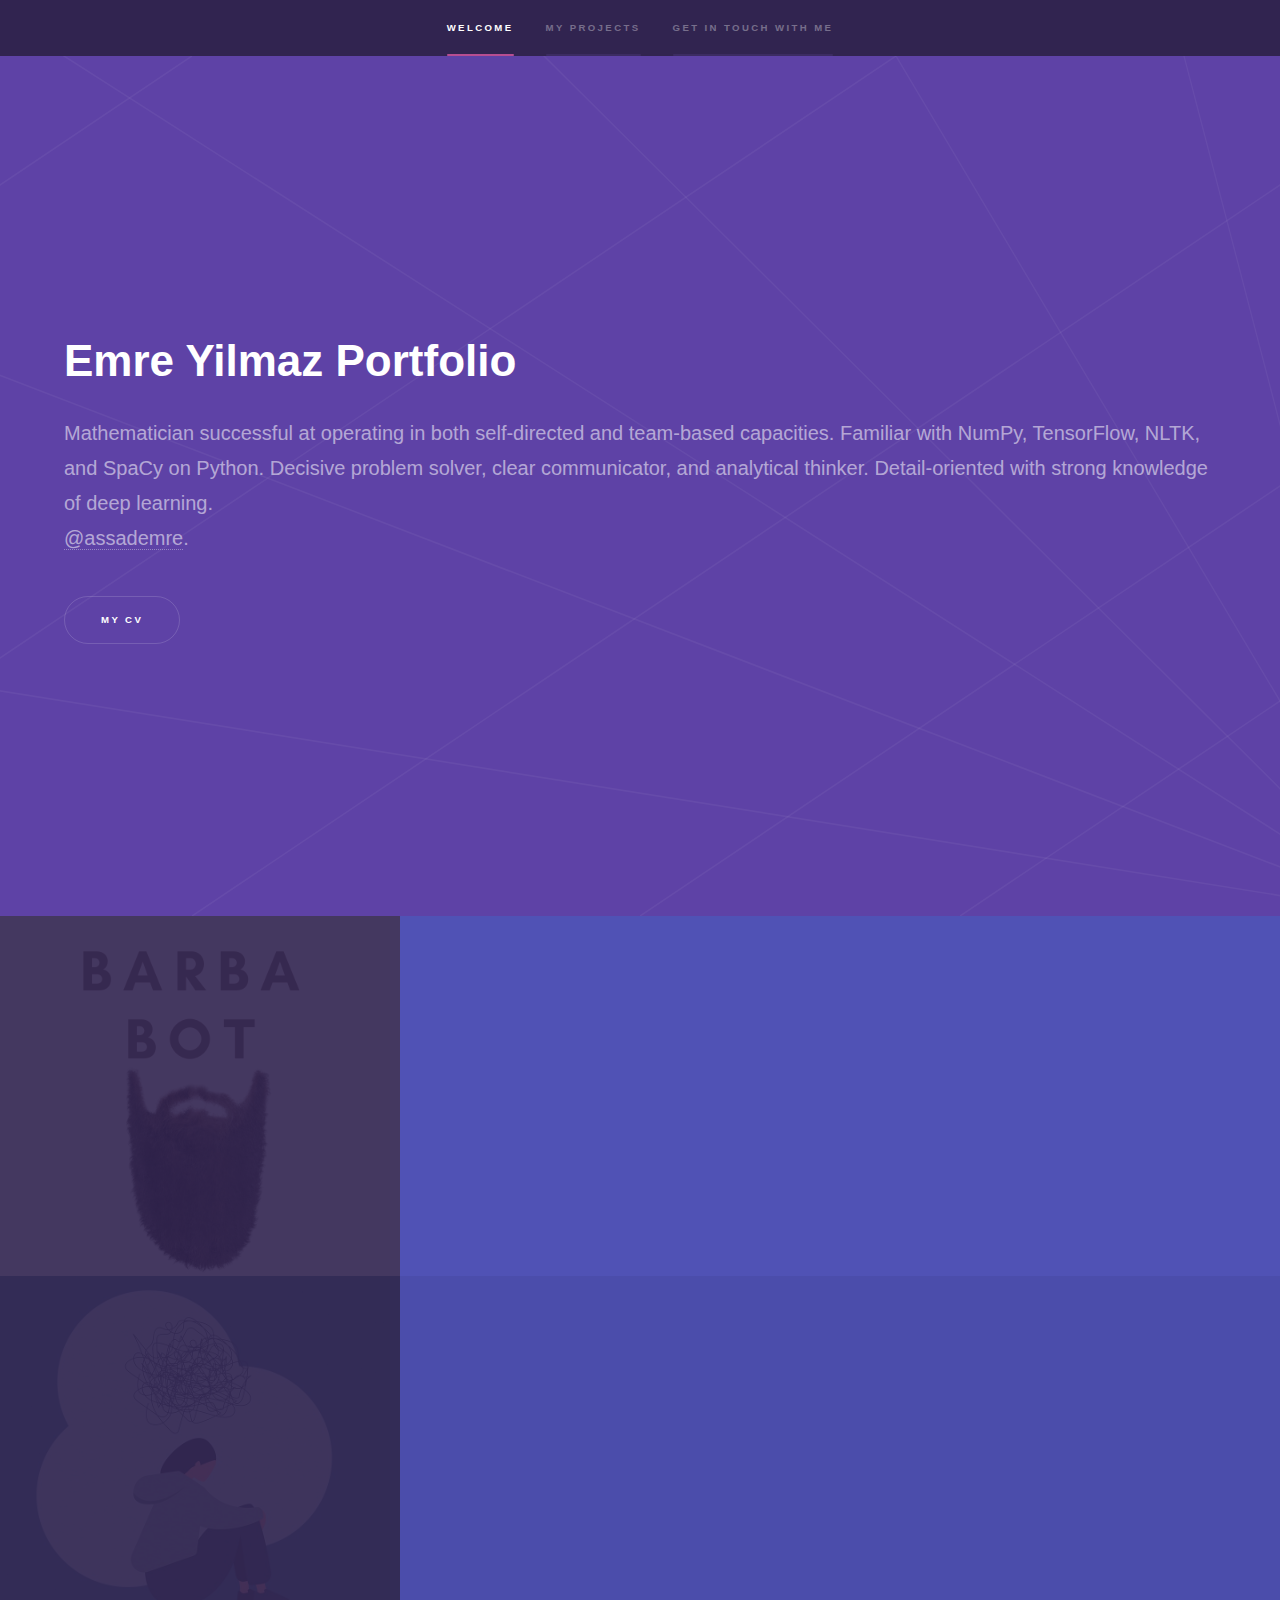
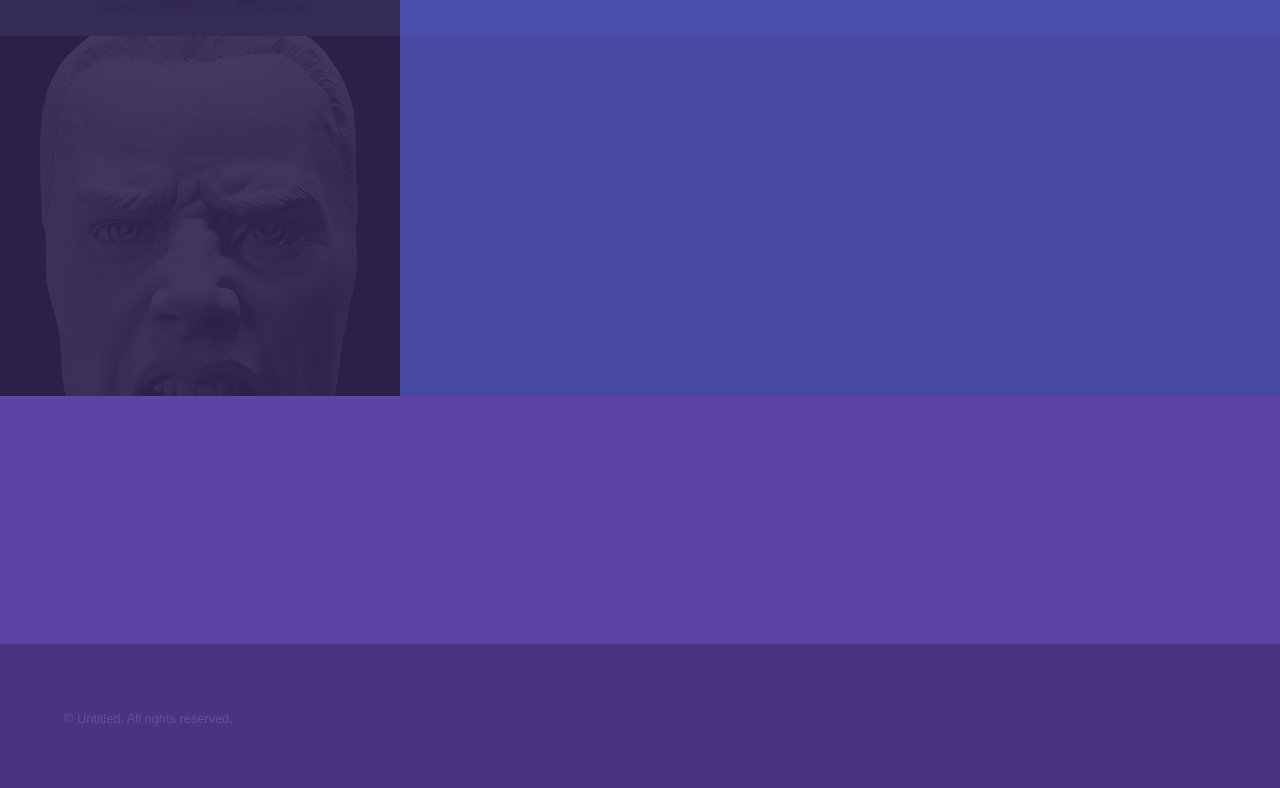
<file: index.html>
<!DOCTYPE HTML>
<!--
	Hyperspace by HTML5 UP
	html5up.net | @ajlkn
	Free for personal and commercial use under the CCA 3.0 license (html5up.net/license)
-->
<html>
	<head>
		<title>Emre Yilmaz Portfolio</title>
		<meta charset="utf-8" />
		<meta name="viewport" content="width=device-width, initial-scale=1, user-scalable=no" />
		<link rel="stylesheet" href="assets/css/main.css" />
		<noscript><link rel="stylesheet" href="assets/css/noscript.css" /></noscript>
	</head>
	<body class="is-preload">

		<!-- Sidebar -->
			<section id="sidebar">
				<div class="inner">
					<nav>
						<ul>
							<li><a href="#intro">Welcome</a></li>
							<li><a href="#one">My Projects</a></li>
							<li><a href="#two">Get in touch with me</a></li>
						</ul>
					</nav>
				</div>
			</section>

		<!-- Wrapper -->
			<div id="wrapper">

				<!-- Intro -->
					<section id="intro" class="wrapper style1 fullscreen fade-up">
						<div class="inner">
							<h1>Emre Yilmaz Portfolio</h1>
							<p>Mathematician successful at operating in both self-directed and team-based capacities.
								 Familiar with NumPy, TensorFlow, NLTK, and SpaCy on Python. Decisive problem solver, clear communicator, and analytical thinker. Detail-oriented with strong knowledge of deep learning.<br>
								 <a href="https://www.linkedin.com/in/assademre">@assademre</a>.</p>
							<ul class="actions">
								<li><a href="Emre_Yilmaz_CV_May.pdf" class="button scrolly">My CV</a></li>
							</ul>
						</div>
					</section>

				<!-- One -->
					<section id="one" class="wrapper style2 spotlights">
						<section>
							<a href="generic_barbabot.html" class="image"><img src="images/barbabot.png" alt="" data-position="center center" /></a>
							<div class="content">
								<div class="inner">
									<h2>BarbaBot</h2>
									<p>BarbaBot is a basic chatbot that uses feed-forward model. It answers questions which are associated with the patterns inside the intents.</p>
									<ul class="actions">
										<li><a href="https://github.com/assademre/BarbaBot" class="button">Get the code</a></li>
										<li><a href="generic_barbabot.html" class="button">Learn more</a></li>
										
									</ul>
								</div>
							</div>
						</section>
						<section>
							<a href="generic_suicide_detection.html" class="image"><img src="images/suicide.jpg" alt="" data-position="top center" /></a>
							<div class="content">
								<div class="inner">
									<h2><Sub>Suicide Detection</Sub></h2>
									<p>Suicide detection detects whether an input message is suicide related or not. The main focus in this project is Reddit,
										 so that the database which is used in the model has ocurred with 'suicide' and 'non-suicide' labelled data taken from Reddit.</p>
									<ul class="actions">
										<li><a href="https://github.com/assademre/suicidedetection" class="button">Get the code</a></li>
									</ul>
								</div>
							</div>
						</section>
						<section>
							<a href="#" class="image"><img src="images/facial.png" alt="" data-position="25% 25%" /></a>
							<div class="content">
								<div class="inner">
									<h2>Microexpression Detection</h2>
									<p>Microexpression Detection spots microexpressions in a given image and matches it with one of the emotions such as
										anger, disgust, fear, happiness, neutral, sadness, and surprise. </p>
									<ul class="actions">
										<li><a href="https://github.com/assademre/Microexpression-Detection" class="button">Get the code</a></li>
									</ul>
								</div>
							</div>
						</section>
					</section>

				<!-- Two -->
					<section id="two" class="wrapper style1 fade-up">
						<div class="inner">
							<h2>Get in touch</h2>
							<div class="split style1">
								<section>
									<ul class="contact">
										<li>
											<h3>Email</h3>
											<span>assademre@gmail.com<span>
										</li>
										
								</section>
								<section>
									<ul class="contact">
										
										<li>
											<h3>Social</h3>
											<ul class="icons">
												<li><a href="https://github.com/assademre" class="icon brands fa-github"><span class="label">GitHub</span></a></li>
												<li><a href="https://www.linkedin.com/in/assademre" class="icon brands fa-linkedin-in"><span class="label">LinkedIn</span></a></li>
											</ul>
										</li>
									</ul>
								</section>
							</div>
						</div>
					</section>

			</div>

		<!-- Footer -->
			<footer id="footer" class="wrapper style1-alt">
				<div class="inner">
					<ul class="menu">
						<li>&copy; Untitled. All rights reserved.</li>
					</ul>
				</div>
			</footer>

		<!-- Scripts -->
			<script src="assets/js/jquery.min.js"></script>
			<script src="assets/js/jquery.scrollex.min.js"></script>
			<script src="assets/js/jquery.scrolly.min.js"></script>
			<script src="assets/js/browser.min.js"></script>
			<script src="assets/js/breakpoints.min.js"></script>
			<script src="assets/js/util.js"></script>
			<script src="assets/js/main.js"></script>

	</body>
</html>
</file>
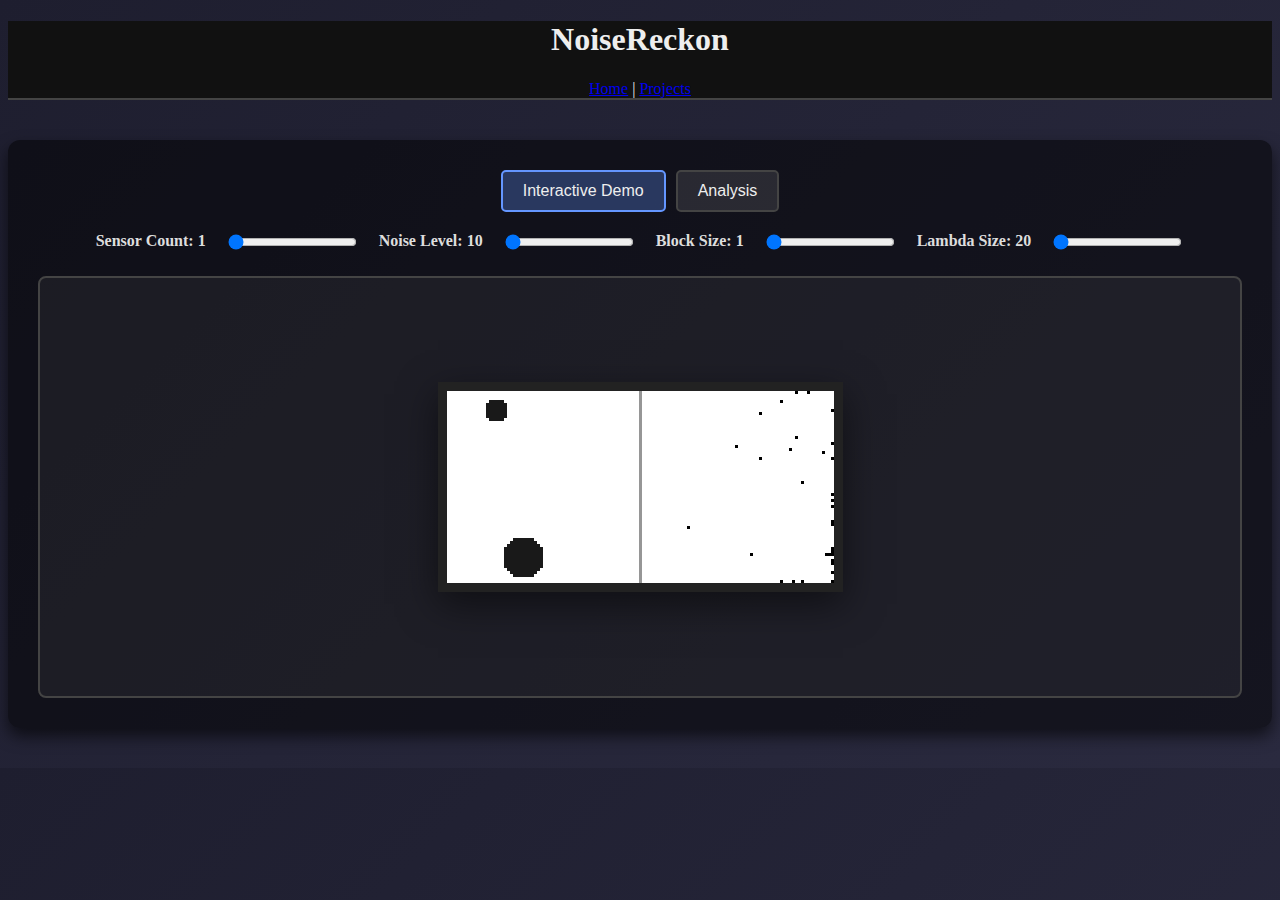
<file: noise-reckon/index.html>
<!DOCTYPE html>
<html lang="en">
<head>
    <meta charset="UTF-8">
    <title>NoiseReckon Demo</title>
    <link rel="stylesheet" href="../style.css">
    <style>
        .tabs {
            display: flex;
            gap: 10px;
            margin-bottom: 20px;
            justify-content: center;
        }
        .tab-button {
            padding: 10px 20px;
            background: rgba(255,255,255,0.1);
            border: 2px solid #444;
            color: #eee;
            cursor: pointer;
            border-radius: 5px;
            font-size: 16px;
            transition: all 0.3s;
        }
        .tab-button:hover {
            background: rgba(255,255,255,0.2);
            border-color: #666;
        }
        .tab-button.active {
            background: rgba(100,150,255,0.3);
            border-color: #6496ff;
        }
        .tab-content {
            display: none;
        }
        .tab-content.active {
            display: block;
        }
        .analysis-grid {
            display: grid;
            grid-template-columns: repeat(auto-fit, minmax(600px, 1fr));
            gap: 20px;
            margin-top: 20px;
        }
        .analysis-image {
            width: 100%;
            border: 2px solid #444;
            border-radius: 8px;
            background: rgba(255,255,255,0.05);
            padding: 10px;
        }
        .analysis-image img {
            width: 100%;
            height: auto;
            border-radius: 4px;
        }
        .analysis-image h3 {
            margin-top: 0;
            color: #6496ff;
        }
    </style>
</head>
<body>
    <header>
        <h1>NoiseReckon</h1>
        <nav>
            <a href="../index.html">Home</a> |
            <a href="../projects.html">Projects</a>
        </nav>
    </header>

    <main>
        <div class="tabs">
            <button class="tab-button active" onclick="showTab('demo')">Interactive Demo</button>
            <button class="tab-button" onclick="showTab('analysis')">Analysis</button>
        </div>

        <!-- Demo Tab -->
        <div id="demo" class="tab-content active">
            <section class="controls">
                <label>Sensor Count: <span id="sensorValue">1</span></label>
                <input type="range" id="sensorSlider" min="0" max="2" step="1" value="0">

                <label>Noise Level: <span id="noiseValue">10</span></label>
                <input type="range" id="noiseSlider" min="0" max="2" step="1" value="0">

                <label>Block Size: <span id="blockValue">1</span></label>
                <input type="range" id="blockSlider" min="0" max="3" step="1" value="0">

                <label>Lambda Size: <span id="lambdaValue">20</span></label>
                <input type="range" id="lambdaSlider" min="0" max="2" step="1" value="0">
            </section>

            <section class="image-container">
                <img id="outputImage" src="images/output_s1_n10_l20_b1_comparison.png" alt="Output">
            </section>
        </div>

        <!-- Analysis Tab -->
        <div id="analysis" class="tab-content">
            <section>
                <h2>Experiment Results Analysis</h2>
                <p>Comprehensive analysis of reconstruction performance across different parameter configurations.</p>
                
                <div class="analysis-grid">
                    <div class="analysis-image" style="grid-column: 1 / -1;">
                        <h3>Best vs Worst Reconstruction</h3>
                        <img src="analysis/best_worst_comparison.png" alt="Best vs Worst Comparison">
                    </div>
                    
                    <div class="analysis-image">
                        <h3>Summary Statistics</h3>
                        <img src="analysis/summary.png" alt="Summary Statistics">
                    </div>
                    
                    <div class="analysis-image">
                        <h3>Error Overview</h3>
                        <img src="analysis/error_overview.png" alt="Error Overview">
                    </div>
                    
                    <div class="analysis-image">
                        <h3>Parameter Impact</h3>
                        <img src="analysis/parameter_impact.png" alt="Parameter Impact">
                    </div>
                    
                    <div class="analysis-image">
                        <h3>Error Heatmap</h3>
                        <img src="analysis/error_heatmap.png" alt="Error Heatmap">
                    </div>
                    
                    <div class="analysis-image">
                        <h3>3D Error Landscape</h3>
                        <img src="analysis/error_3d.png" alt="3D Error Landscape">
                    </div>
                </div>
            </section>
        </div>
    </main>

    <script>
        //arrays
        const sensors = [1, 10, 20];
        const noises = [10, 30, 50];
        const blocks = [1, 5, 7, 10];
        const lambdas = [20, 30, 50]

        const sensorSlider = document.getElementById('sensorSlider');
        const noiseSlider = document.getElementById('noiseSlider');
        const blockSlider = document.getElementById('blockSlider');
        const lambdaSlider = document.getElementById('lambdaSlider');

        const sensorValue = document.getElementById('sensorValue');
        const noiseValue = document.getElementById('noiseValue');
        const blockValue = document.getElementById('blockValue');
        const lambdaValue = document.getElementById('lambdaValue');

        const outputImage = document.getElementById('outputImage');

        function updateImage() {
            const sensor = sensors[sensorSlider.value];
            const noise = noises[noiseSlider.value];
            const block = blocks[blockSlider.value];
            const lambda = lambdas[lambdaSlider.value];

            // slider
            sensorValue.textContent = sensor;
            noiseValue.textContent = noise;
            blockValue.textContent = block;
            lambdaValue.textContent = lambda;

            const fileName = `images/output_s${sensor}_n${noise}_l${lambda}_b${block}_comparison.png`;

            outputImage.src = fileName;
        }

        // listeners
        sensorSlider.addEventListener('input', updateImage);
        noiseSlider.addEventListener('input', updateImage);
        blockSlider.addEventListener('input', updateImage);
        lambdaSlider.addEventListener('input', updateImage);

        // Tab switching
        function showTab(tabName) {
            // Hide all tabs
            const tabs = document.querySelectorAll('.tab-content');
            tabs.forEach(tab => tab.classList.remove('active'));
            
            // Remove active from all buttons
            const buttons = document.querySelectorAll('.tab-button');
            buttons.forEach(btn => btn.classList.remove('active'));
            
            // Show selected tab
            document.getElementById(tabName).classList.add('active');
            event.target.classList.add('active');
        }
    </script>
</body>
</html>
</file>
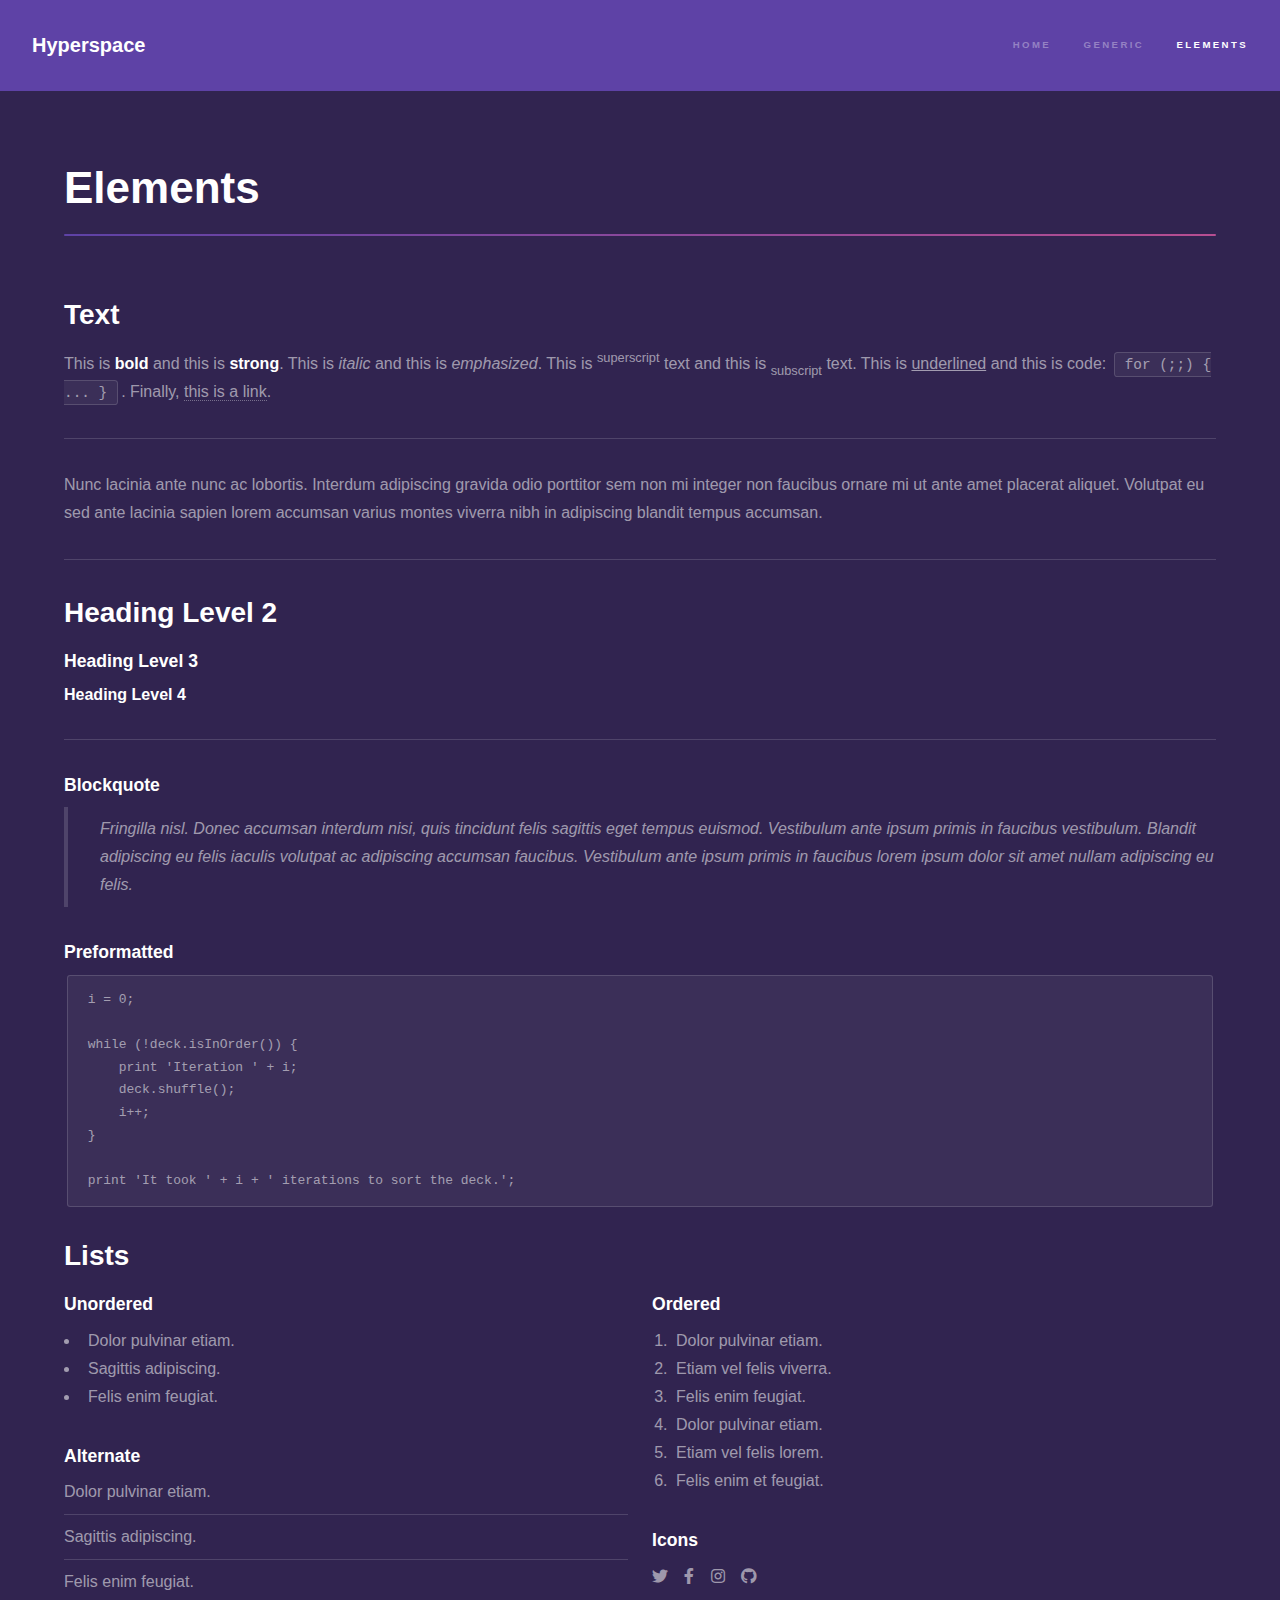
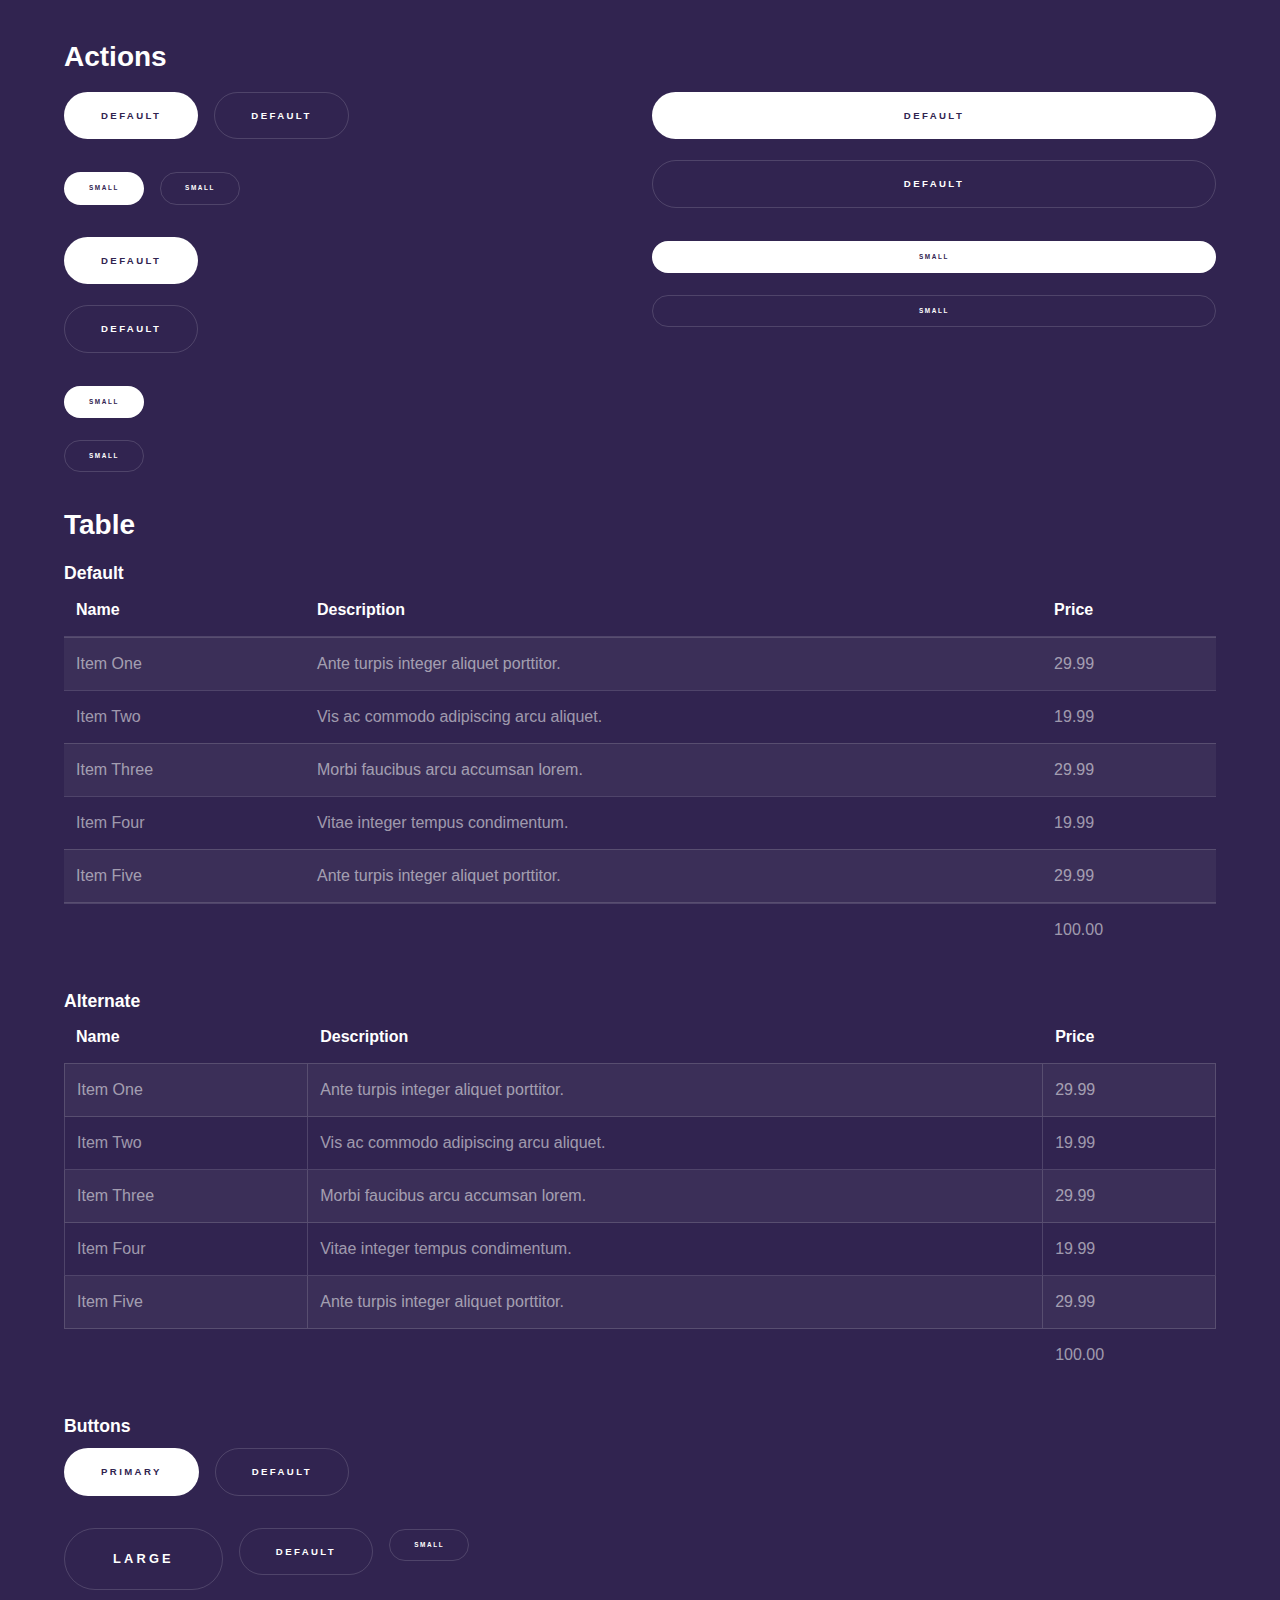
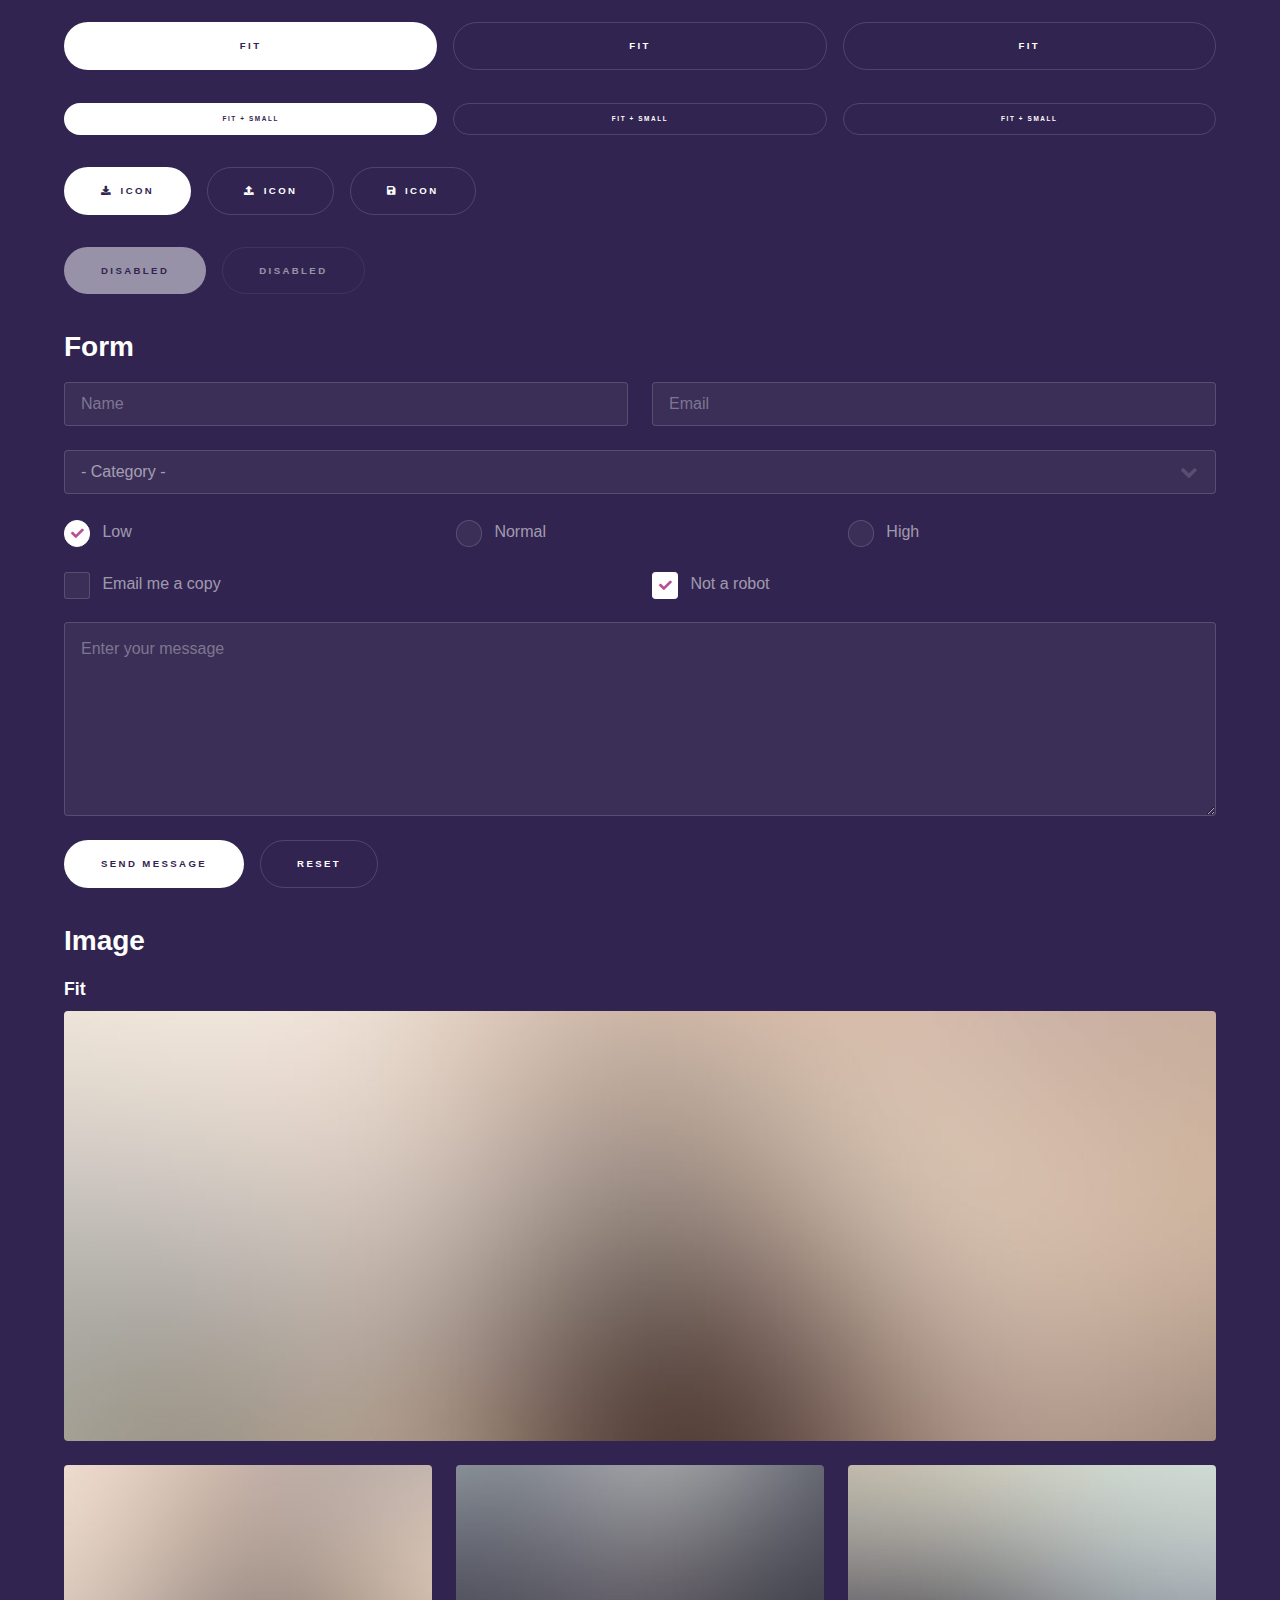
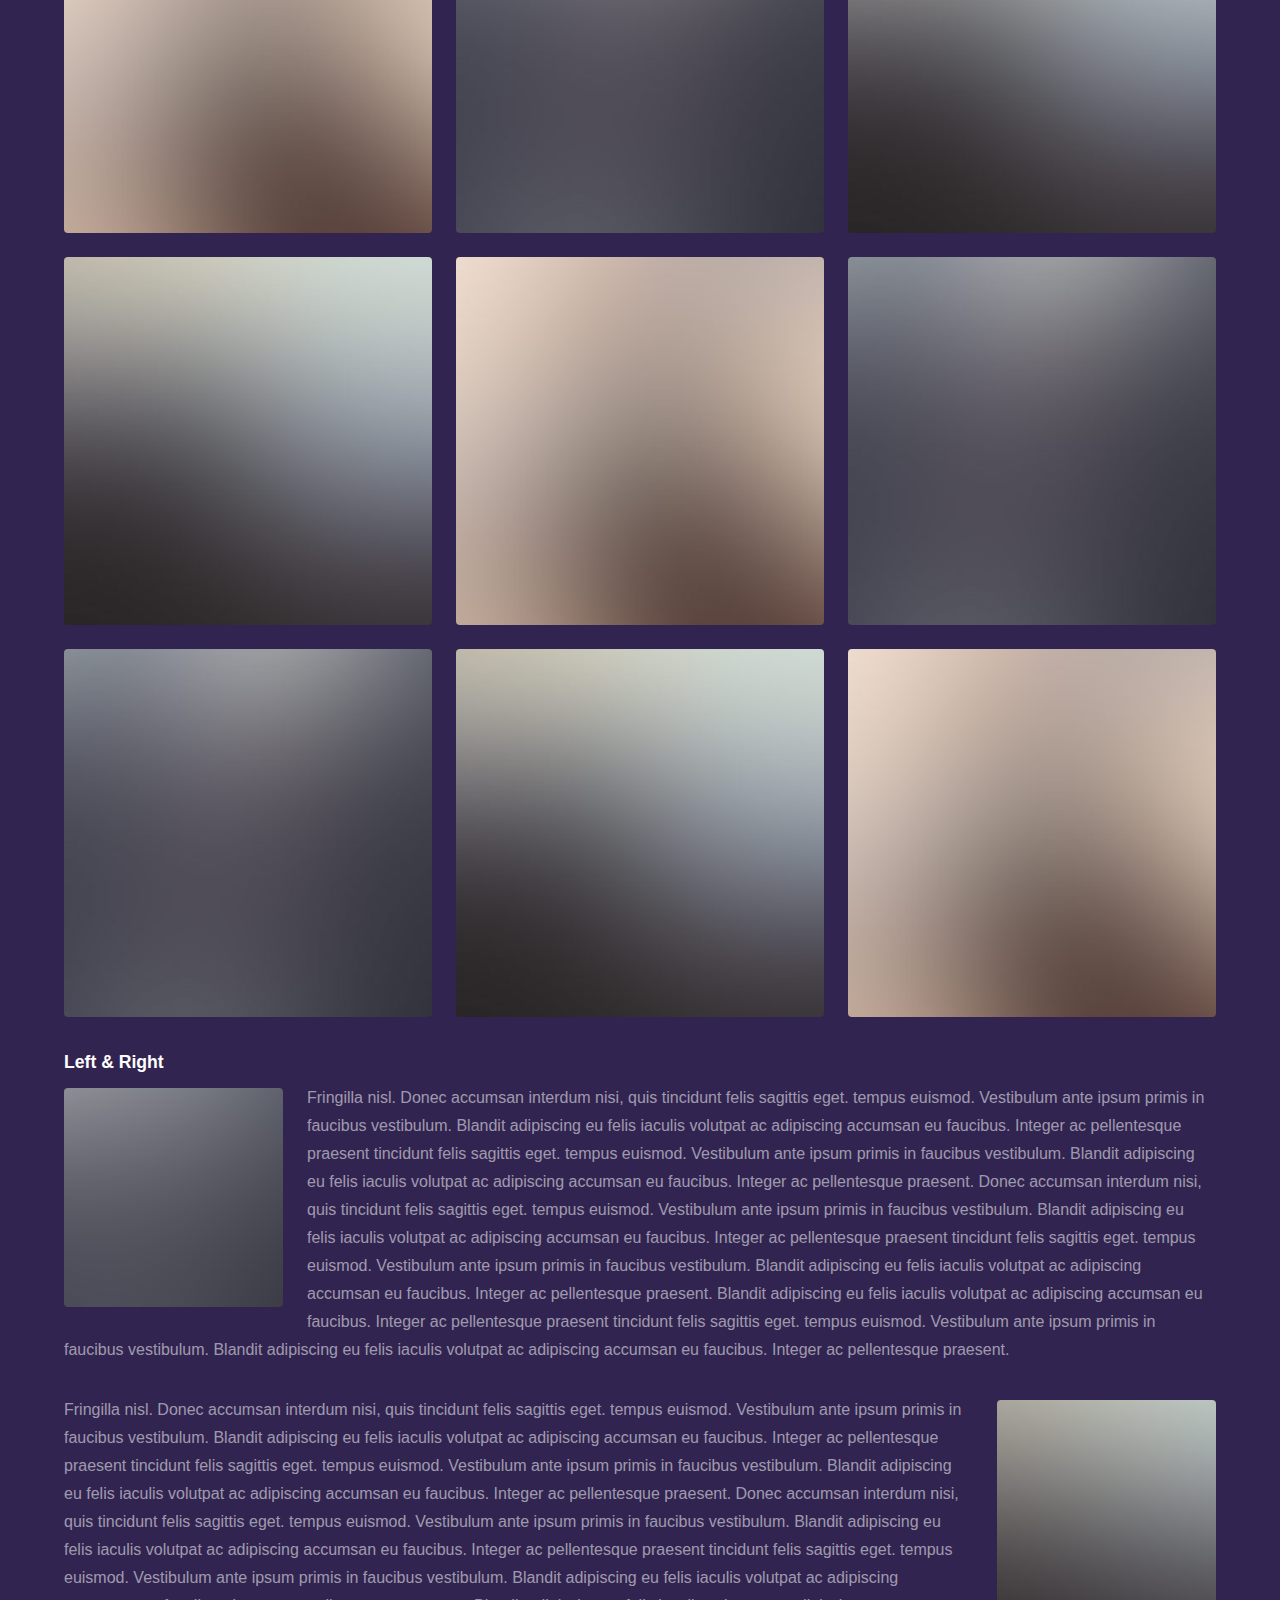
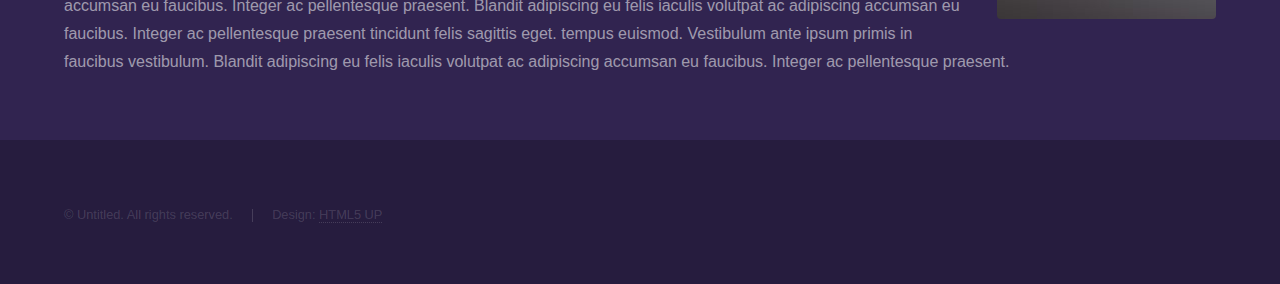
<file: elements.html>
<!DOCTYPE HTML>
<!--
	Hyperspace by HTML5 UP
	html5up.net | @ajlkn
	Free for personal and commercial use under the CCA 3.0 license (html5up.net/license)
-->
<html>
	<head>
		<title>Elements - Hyperspace by HTML5 UP</title>
		<meta charset="utf-8" />
		<meta name="viewport" content="width=device-width, initial-scale=1, user-scalable=no" />
		<link rel="stylesheet" href="assets/css/main.css" />
		<noscript><link rel="stylesheet" href="assets/css/noscript.css" /></noscript>
	</head>
	<body class="is-preload">

		<!-- Header -->
			<header id="header">
				<a href="index.html" class="title">Hyperspace</a>
				<nav>
					<ul>
						<li><a href="index.html">Home</a></li>
						<li><a href="generic.html">Generic</a></li>
						<li><a href="elements.html"  class="active">Elements</a></li>
					</ul>
				</nav>
			</header>

		<!-- Wrapper -->
			<div id="wrapper">

				<!-- Main -->
					<section id="main" class="wrapper">
						<div class="inner">
							<h1 class="major">Elements</h1>

							<!-- Text -->
								<section>
									<h2>Text</h2>
									<p>This is <b>bold</b> and this is <strong>strong</strong>. This is <i>italic</i> and this is <em>emphasized</em>.
									This is <sup>superscript</sup> text and this is <sub>subscript</sub> text.
									This is <u>underlined</u> and this is code: <code>for (;;) { ... }</code>. Finally, <a href="#">this is a link</a>.</p>
									<hr />
									<p>Nunc lacinia ante nunc ac lobortis. Interdum adipiscing gravida odio porttitor sem non mi integer non faucibus ornare mi ut ante amet placerat aliquet. Volutpat eu sed ante lacinia sapien lorem accumsan varius montes viverra nibh in adipiscing blandit tempus accumsan.</p>
									<hr />
									<h2>Heading Level 2</h2>
									<h3>Heading Level 3</h3>
									<h4>Heading Level 4</h4>
									<hr />
									<h3>Blockquote</h3>
									<blockquote>Fringilla nisl. Donec accumsan interdum nisi, quis tincidunt felis sagittis eget tempus euismod. Vestibulum ante ipsum primis in faucibus vestibulum. Blandit adipiscing eu felis iaculis volutpat ac adipiscing accumsan faucibus. Vestibulum ante ipsum primis in faucibus lorem ipsum dolor sit amet nullam adipiscing eu felis.</blockquote>
									<h3>Preformatted</h3>
									<pre><code>i = 0;

while (!deck.isInOrder()) {
    print 'Iteration ' + i;
    deck.shuffle();
    i++;
}

print 'It took ' + i + ' iterations to sort the deck.';</code></pre>
								</section>

							<!-- Lists -->
								<section>
									<h2>Lists</h2>
									<div class="row">
										<div class="col-6 col-12-medium">
											<h3>Unordered</h3>
											<ul>
												<li>Dolor pulvinar etiam.</li>
												<li>Sagittis adipiscing.</li>
												<li>Felis enim feugiat.</li>
											</ul>
											<h3>Alternate</h3>
											<ul class="alt">
												<li>Dolor pulvinar etiam.</li>
												<li>Sagittis adipiscing.</li>
												<li>Felis enim feugiat.</li>
											</ul>
										</div>
										<div class="col-6 col-12-medium">
											<h3>Ordered</h3>
											<ol>
												<li>Dolor pulvinar etiam.</li>
												<li>Etiam vel felis viverra.</li>
												<li>Felis enim feugiat.</li>
												<li>Dolor pulvinar etiam.</li>
												<li>Etiam vel felis lorem.</li>
												<li>Felis enim et feugiat.</li>
											</ol>
											<h3>Icons</h3>
											<ul class="icons">
												<li><a href="#" class="icon brands fa-twitter"><span class="label">Twitter</span></a></li>
												<li><a href="#" class="icon brands fa-facebook-f"><span class="label">Facebook</span></a></li>
												<li><a href="#" class="icon brands fa-instagram"><span class="label">Instagram</span></a></li>
												<li><a href="#" class="icon brands fa-github"><span class="label">Github</span></a></li>
											</ul>
										</div>
									</div>
									<h2>Actions</h2>
									<div class="row">
										<div class="col-6 col-12-medium">
											<ul class="actions">
												<li><a href="#" class="button primary">Default</a></li>
												<li><a href="#" class="button">Default</a></li>
											</ul>
											<ul class="actions small">
												<li><a href="#" class="button primary small">Small</a></li>
												<li><a href="#" class="button small">Small</a></li>
											</ul>
											<ul class="actions stacked">
												<li><a href="#" class="button primary">Default</a></li>
												<li><a href="#" class="button">Default</a></li>
											</ul>
											<ul class="actions stacked">
												<li><a href="#" class="button primary small">Small</a></li>
												<li><a href="#" class="button small">Small</a></li>
											</ul>
										</div>
										<div class="col-6 col-12-medium">
											<ul class="actions stacked">
												<li><a href="#" class="button primary fit">Default</a></li>
												<li><a href="#" class="button fit">Default</a></li>
											</ul>
											<ul class="actions stacked">
												<li><a href="#" class="button primary small fit">Small</a></li>
												<li><a href="#" class="button small fit">Small</a></li>
											</ul>
										</div>
									</div>
								</section>

							<!-- Table -->
								<section>
									<h2>Table</h2>
									<h3>Default</h3>
									<div class="table-wrapper">
										<table>
											<thead>
												<tr>
													<th>Name</th>
													<th>Description</th>
													<th>Price</th>
												</tr>
											</thead>
											<tbody>
												<tr>
													<td>Item One</td>
													<td>Ante turpis integer aliquet porttitor.</td>
													<td>29.99</td>
												</tr>
												<tr>
													<td>Item Two</td>
													<td>Vis ac commodo adipiscing arcu aliquet.</td>
													<td>19.99</td>
												</tr>
												<tr>
													<td>Item Three</td>
													<td> Morbi faucibus arcu accumsan lorem.</td>
													<td>29.99</td>
												</tr>
												<tr>
													<td>Item Four</td>
													<td>Vitae integer tempus condimentum.</td>
													<td>19.99</td>
												</tr>
												<tr>
													<td>Item Five</td>
													<td>Ante turpis integer aliquet porttitor.</td>
													<td>29.99</td>
												</tr>
											</tbody>
											<tfoot>
												<tr>
													<td colspan="2"></td>
													<td>100.00</td>
												</tr>
											</tfoot>
										</table>
									</div>

									<h3>Alternate</h3>
									<div class="table-wrapper">
										<table class="alt">
											<thead>
												<tr>
													<th>Name</th>
													<th>Description</th>
													<th>Price</th>
												</tr>
											</thead>
											<tbody>
												<tr>
													<td>Item One</td>
													<td>Ante turpis integer aliquet porttitor.</td>
													<td>29.99</td>
												</tr>
												<tr>
													<td>Item Two</td>
													<td>Vis ac commodo adipiscing arcu aliquet.</td>
													<td>19.99</td>
												</tr>
												<tr>
													<td>Item Three</td>
													<td> Morbi faucibus arcu accumsan lorem.</td>
													<td>29.99</td>
												</tr>
												<tr>
													<td>Item Four</td>
													<td>Vitae integer tempus condimentum.</td>
													<td>19.99</td>
												</tr>
												<tr>
													<td>Item Five</td>
													<td>Ante turpis integer aliquet porttitor.</td>
													<td>29.99</td>
												</tr>
											</tbody>
											<tfoot>
												<tr>
													<td colspan="2"></td>
													<td>100.00</td>
												</tr>
											</tfoot>
										</table>
									</div>
								</section>

							<!-- Buttons -->
								<section>
									<h3>Buttons</h3>
									<ul class="actions">
										<li><a href="#" class="button primary">Primary</a></li>
										<li><a href="#" class="button">Default</a></li>
									</ul>
									<ul class="actions">
										<li><a href="#" class="button large">Large</a></li>
										<li><a href="#" class="button">Default</a></li>
										<li><a href="#" class="button small">Small</a></li>
									</ul>
									<ul class="actions fit">
										<li><a href="#" class="button primary fit">Fit</a></li>
										<li><a href="#" class="button fit">Fit</a></li>
										<li><a href="#" class="button fit">Fit</a></li>
									</ul>
									<ul class="actions fit small">
										<li><a href="#" class="button primary fit small">Fit + Small</a></li>
										<li><a href="#" class="button fit small">Fit + Small</a></li>
										<li><a href="#" class="button fit small">Fit + Small</a></li>
									</ul>
									<ul class="actions">
										<li><a href="#" class="button primary icon solid fa-download">Icon</a></li>
										<li><a href="#" class="button icon solid fa-upload">Icon</a></li>
										<li><a href="#" class="button icon solid fa-save">Icon</a></li>
									</ul>
									<ul class="actions">
										<li><span class="button primary disabled">Disabled</span></li>
										<li><span class="button disabled">Disabled</span></li>
									</ul>
								</section>

							<!-- Form -->
								<section>
									<h2>Form</h2>
									<form method="post" action="#">
										<div class="row gtr-uniform">
											<div class="col-6 col-12-xsmall">
												<input type="text" name="demo-name" id="demo-name" value="" placeholder="Name" />
											</div>
											<div class="col-6 col-12-xsmall">
												<input type="email" name="demo-email" id="demo-email" value="" placeholder="Email" />
											</div>
											<div class="col-12">
												<select name="demo-category" id="demo-category">
													<option value="">- Category -</option>
													<option value="1">Manufacturing</option>
													<option value="1">Shipping</option>
													<option value="1">Administration</option>
													<option value="1">Human Resources</option>
												</select>
											</div>
											<div class="col-4 col-12-small">
												<input type="radio" id="demo-priority-low" name="demo-priority" checked>
												<label for="demo-priority-low">Low</label>
											</div>
											<div class="col-4 col-12-small">
												<input type="radio" id="demo-priority-normal" name="demo-priority">
												<label for="demo-priority-normal">Normal</label>
											</div>
											<div class="col-4 col-12-small">
												<input type="radio" id="demo-priority-high" name="demo-priority">
												<label for="demo-priority-high">High</label>
											</div>
											<div class="col-6 col-12-small">
												<input type="checkbox" id="demo-copy" name="demo-copy">
												<label for="demo-copy">Email me a copy</label>
											</div>
											<div class="col-6 col-12-small">
												<input type="checkbox" id="demo-human" name="demo-human" checked>
												<label for="demo-human">Not a robot</label>
											</div>
											<div class="col-12">
												<textarea name="demo-message" id="demo-message" placeholder="Enter your message" rows="6"></textarea>
											</div>
											<div class="col-12">
												<ul class="actions">
													<li><input type="submit" value="Send Message" class="primary" /></li>
													<li><input type="reset" value="Reset" /></li>
												</ul>
											</div>
										</div>
									</form>
								</section>

							<!-- Image -->
								<section>
									<h2>Image</h2>
									<h3>Fit</h3>
									<div class="box alt">
										<div class="row gtr-uniform">
											<div class="col-12"><span class="image fit"><img src="images/pic04.jpg" alt="" /></span></div>
											<div class="col-4"><span class="image fit"><img src="images/pic01.jpg" alt="" /></span></div>
											<div class="col-4"><span class="image fit"><img src="images/pic02.jpg" alt="" /></span></div>
											<div class="col-4"><span class="image fit"><img src="images/pic03.jpg" alt="" /></span></div>
											<div class="col-4"><span class="image fit"><img src="images/pic03.jpg" alt="" /></span></div>
											<div class="col-4"><span class="image fit"><img src="images/pic01.jpg" alt="" /></span></div>
											<div class="col-4"><span class="image fit"><img src="images/pic02.jpg" alt="" /></span></div>
											<div class="col-4"><span class="image fit"><img src="images/pic02.jpg" alt="" /></span></div>
											<div class="col-4"><span class="image fit"><img src="images/pic03.jpg" alt="" /></span></div>
											<div class="col-4"><span class="image fit"><img src="images/pic01.jpg" alt="" /></span></div>
										</div>
									</div>
									<h3>Left &amp; Right</h3>
									<p><span class="image left"><img src="images/pic05.jpg" alt="" /></span>Fringilla nisl. Donec accumsan interdum nisi, quis tincidunt felis sagittis eget. tempus euismod. Vestibulum ante ipsum primis in faucibus vestibulum. Blandit adipiscing eu felis iaculis volutpat ac adipiscing accumsan eu faucibus. Integer ac pellentesque praesent tincidunt felis sagittis eget. tempus euismod. Vestibulum ante ipsum primis in faucibus vestibulum. Blandit adipiscing eu felis iaculis volutpat ac adipiscing accumsan eu faucibus. Integer ac pellentesque praesent. Donec accumsan interdum nisi, quis tincidunt felis sagittis eget. tempus euismod. Vestibulum ante ipsum primis in faucibus vestibulum. Blandit adipiscing eu felis iaculis volutpat ac adipiscing accumsan eu faucibus. Integer ac pellentesque praesent tincidunt felis sagittis eget. tempus euismod. Vestibulum ante ipsum primis in faucibus vestibulum. Blandit adipiscing eu felis iaculis volutpat ac adipiscing accumsan eu faucibus. Integer ac pellentesque praesent. Blandit adipiscing eu felis iaculis volutpat ac adipiscing accumsan eu faucibus. Integer ac pellentesque praesent tincidunt felis sagittis eget. tempus euismod. Vestibulum ante ipsum primis in faucibus vestibulum. Blandit adipiscing eu felis iaculis volutpat ac adipiscing accumsan eu faucibus. Integer ac pellentesque praesent.</p>
									<p><span class="image right"><img src="images/pic06.jpg" alt="" /></span>Fringilla nisl. Donec accumsan interdum nisi, quis tincidunt felis sagittis eget. tempus euismod. Vestibulum ante ipsum primis in faucibus vestibulum. Blandit adipiscing eu felis iaculis volutpat ac adipiscing accumsan eu faucibus. Integer ac pellentesque praesent tincidunt felis sagittis eget. tempus euismod. Vestibulum ante ipsum primis in faucibus vestibulum. Blandit adipiscing eu felis iaculis volutpat ac adipiscing accumsan eu faucibus. Integer ac pellentesque praesent. Donec accumsan interdum nisi, quis tincidunt felis sagittis eget. tempus euismod. Vestibulum ante ipsum primis in faucibus vestibulum. Blandit adipiscing eu felis iaculis volutpat ac adipiscing accumsan eu faucibus. Integer ac pellentesque praesent tincidunt felis sagittis eget. tempus euismod. Vestibulum ante ipsum primis in faucibus vestibulum. Blandit adipiscing eu felis iaculis volutpat ac adipiscing accumsan eu faucibus. Integer ac pellentesque praesent. Blandit adipiscing eu felis iaculis volutpat ac adipiscing accumsan eu faucibus. Integer ac pellentesque praesent tincidunt felis sagittis eget. tempus euismod. Vestibulum ante ipsum primis in faucibus vestibulum. Blandit adipiscing eu felis iaculis volutpat ac adipiscing accumsan eu faucibus. Integer ac pellentesque praesent.</p>
								</section>

						</div>
					</section>

			</div>

		<!-- Footer -->
			<footer id="footer" class="wrapper alt">
				<div class="inner">
					<ul class="menu">
						<li>&copy; Untitled. All rights reserved.</li><li>Design: <a href="http://html5up.net">HTML5 UP</a></li>
					</ul>
				</div>
			</footer>

		<!-- Scripts -->
			<script src="assets/js/jquery.min.js"></script>
			<script src="assets/js/jquery.scrollex.min.js"></script>
			<script src="assets/js/jquery.scrolly.min.js"></script>
			<script src="assets/js/browser.min.js"></script>
			<script src="assets/js/breakpoints.min.js"></script>
			<script src="assets/js/util.js"></script>
			<script src="assets/js/main.js"></script>

	</body>
</html>
</file>
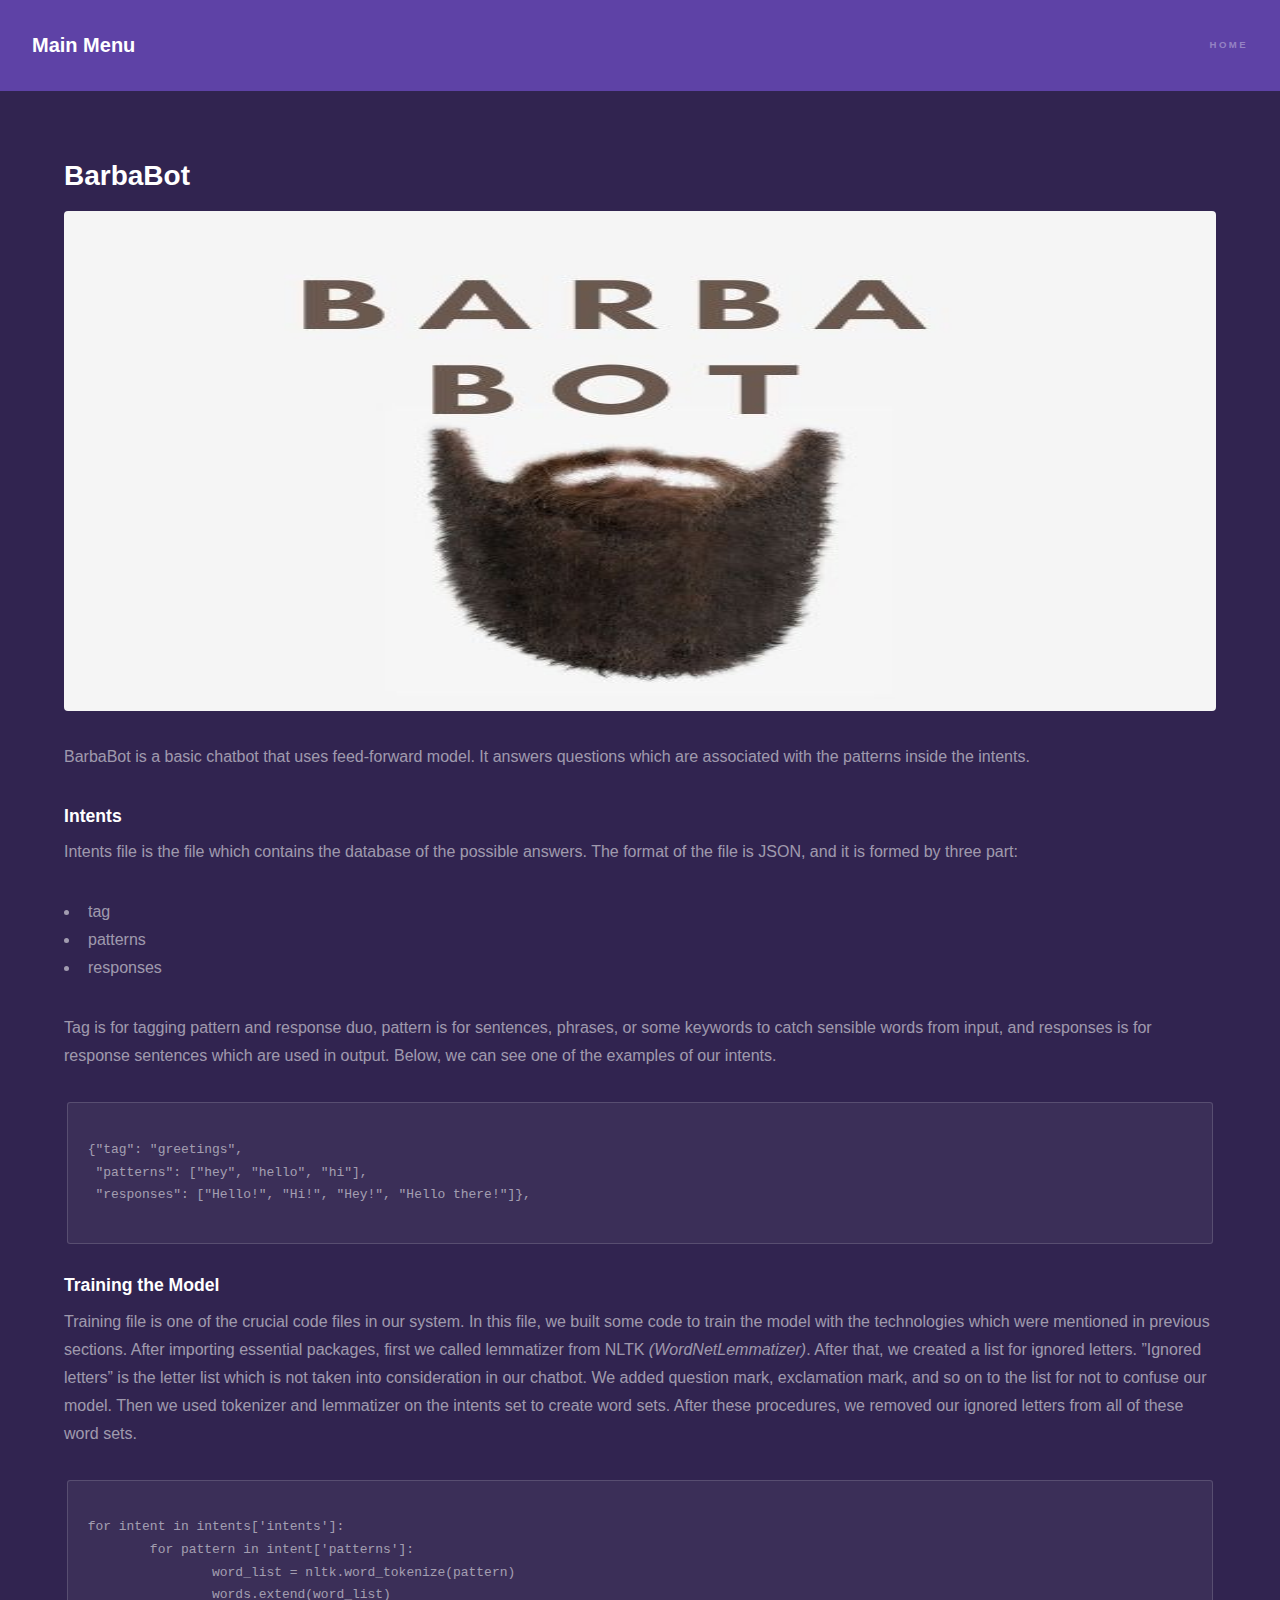
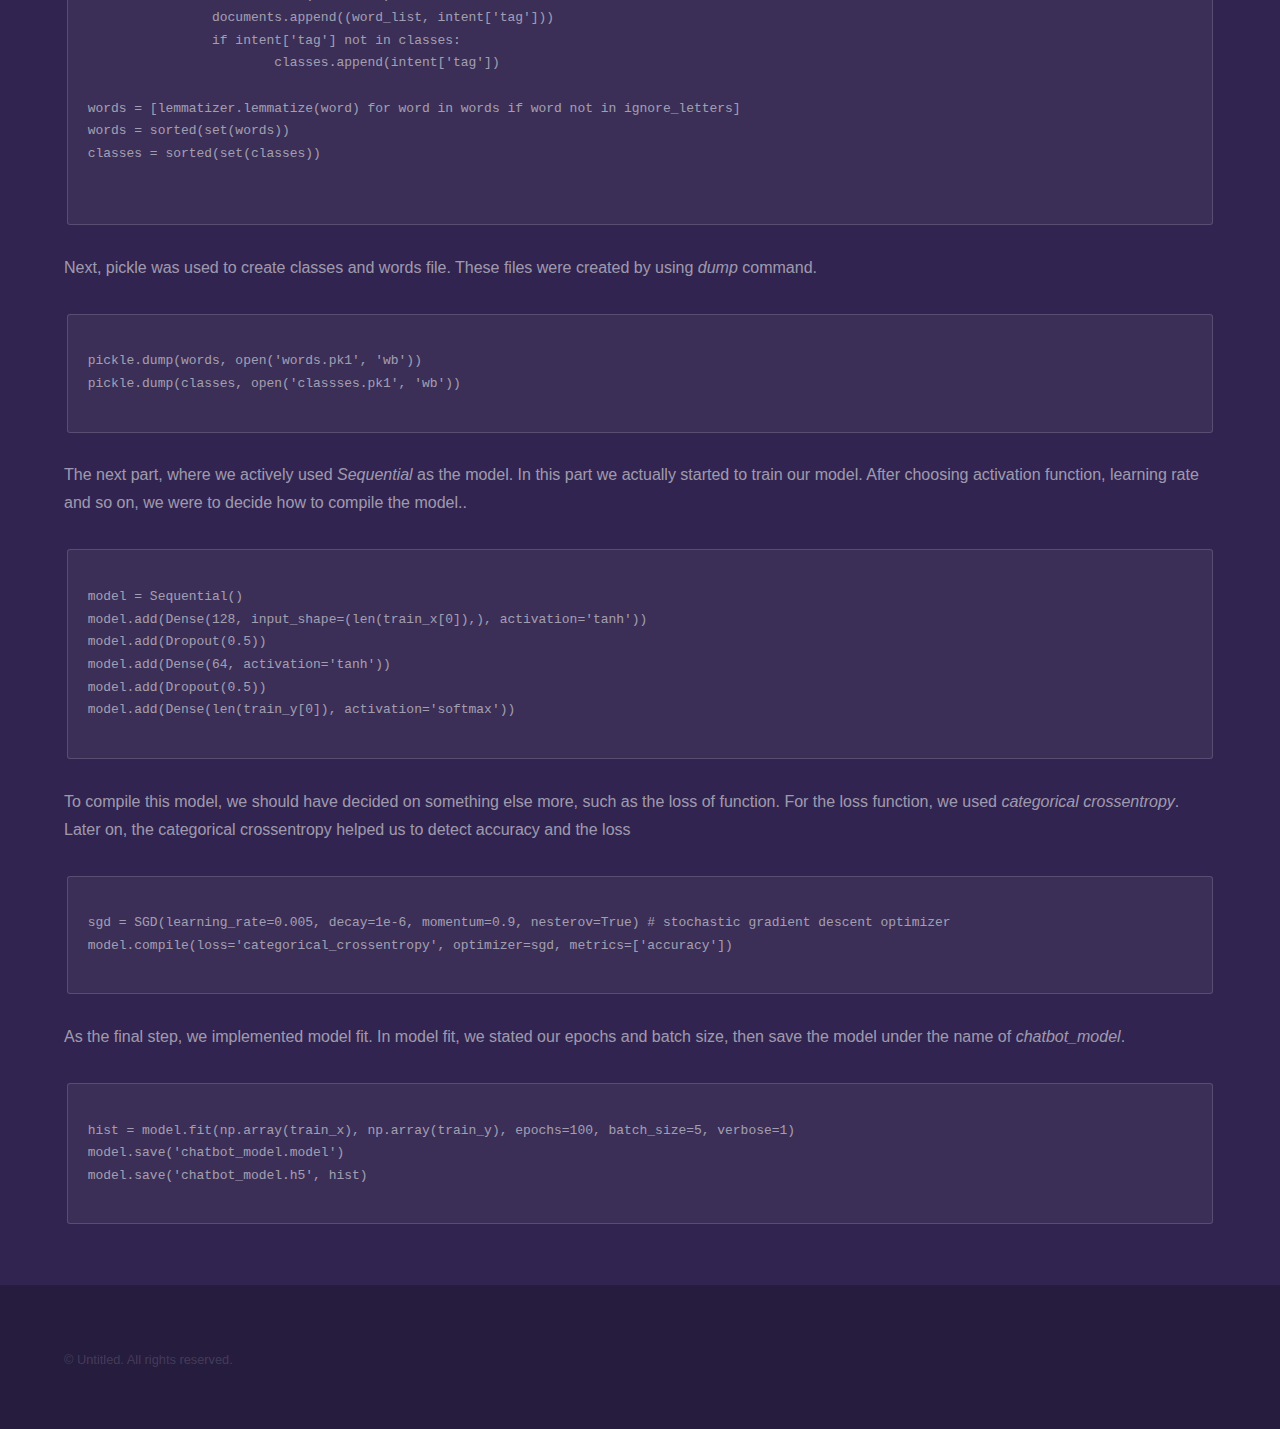
<file: generic_barbabot.html>
<!DOCTYPE HTML>
<!--
	Hyperspace by HTML5 UP
	html5up.net | @ajlkn
	Free for personal and commercial use under the CCA 3.0 license (html5up.net/license)
-->
<html>
	<head>
		<title>BarbaBot</title>
		<meta charset="utf-8" />
		<meta name="viewport" content="width=device-width, initial-scale=1, user-scalable=no" />
		<link rel="stylesheet" href="assets/css/main.css" />
		<noscript><link rel="stylesheet" href="assets/css/noscript.css" /></noscript>
	</head>
	<body class="is-preload">

		<!-- Header -->
			<header id="header">
				<a href="index.html" class="title">Main Menu</a>
				<nav>
					<ul>
						<li><a href="index.html">Home</a></li>
					</ul>
				</nav>
			</header>

		<!-- Wrapper -->
			<div id="wrapper">

				<!-- Main -->
					<section id="main" class="wrapper">
						<div class="inner">
							<h2 class="major">BarbaBot</h2>
							<span class="image fit"><img src="images/barbabot.jpg" width="10" height="500" alt="" /></span>
							<p>BarbaBot is a basic chatbot that uses feed-forward model. It answers questions which are associated with the patterns inside the intents.</p>
							<h3>Intents</h3>
							<p> Intents file is the file which contains the database of the possible answers.
								The format of the file is JSON, and it is formed by three part: </p>
								<ul>
									<li>tag</li>
									<li>patterns</li>
									<li>responses</li>
								</ul>
							<p>Tag is for tagging pattern and response duo, pattern is for sentences,
								phrases, or some keywords to catch sensible words from input, and responses
								is for response sentences which are used in output. Below, we can see one of
								the examples of our intents.</p>
							<pre><code>
{"tag": "greetings",
 "patterns": ["hey", "hello", "hi"],
 "responses": ["Hello!", "Hi!", "Hey!", "Hello there!"]},
							</code></pre>
							<h3>Training the Model</h3>
							<p>Training file is one of the crucial code files in our system. In this file, we built
								some code to train the model with the technologies which were mentioned
								in previous sections. After importing essential packages, first we called
								lemmatizer from NLTK <i>(WordNetLemmatizer)</i>. After that, we created a list for
								ignored letters. ”Ignored letters” is the letter list which is not taken into consideration
								 in our chatbot. We added question mark, exclamation mark, and
								so on to the list for not to confuse our model. Then we used tokenizer and
								lemmatizer on the intents set to create word sets. After these procedures,
								we removed our ignored letters from all of these word sets.
								<pre><code>
for intent in intents['intents']:
	for pattern in intent['patterns']:
		word_list = nltk.word_tokenize(pattern)
		words.extend(word_list)
		documents.append((word_list, intent['tag']))
		if intent['tag'] not in classes:
			classes.append(intent['tag'])

words = [lemmatizer.lemmatize(word) for word in words if word not in ignore_letters]
words = sorted(set(words))
classes = sorted(set(classes))

								</code></pre>
								Next, pickle was
								used to create classes and words file. These files were created by using <i>dump</i>
								command.
								</p>
								<pre><code>
pickle.dump(words, open('words.pk1', 'wb'))
pickle.dump(classes, open('classses.pk1', 'wb'))
								</code></pre>
								<p>The next part, where we actively used <i>Sequential</i> as the model. In this part
									we actually started to train our model. After choosing activation function,
									learning rate and so on, we were to decide how to compile the model..</p>
								<pre><code>
model = Sequential()
model.add(Dense(128, input_shape=(len(train_x[0]),), activation='tanh'))
model.add(Dropout(0.5))
model.add(Dense(64, activation='tanh'))
model.add(Dropout(0.5))
model.add(Dense(len(train_y[0]), activation='softmax'))
								</code></pre>
								<p> To
									compile this model, we should have decided on something else more, such as
									the loss of function. For the loss function, we used <i>categorical crossentropy</i>.
									Later on, the categorical crossentropy helped us to detect accuracy and the
									loss</p>
								<pre><code>
sgd = SGD(learning_rate=0.005, decay=1e-6, momentum=0.9, nesterov=True) # stochastic gradient descent optimizer
model.compile(loss='categorical_crossentropy', optimizer=sgd, metrics=['accuracy'])
								</code></pre>
								<p>As the final step, we implemented model fit. In model fit, we stated our
									epochs and batch size, then save the model under the name of <i>chatbot_model</i>.</p>
								<pre><code>
hist = model.fit(np.array(train_x), np.array(train_y), epochs=100, batch_size=5, verbose=1)
model.save('chatbot_model.model')
model.save('chatbot_model.h5', hist)
								</code></pre>
						</div>
					</section>

			</div>

		<!-- Footer -->
			<footer id="footer" class="wrapper alt">
				<div class="inner">
					<ul class="menu">
						<li>&copy; Untitled. All rights reserved.</li>
					</ul>
				</div>
			</footer>

		<!-- Scripts -->
			<script src="assets/js/jquery.min.js"></script>
			<script src="assets/js/jquery.scrollex.min.js"></script>
			<script src="assets/js/jquery.scrolly.min.js"></script>
			<script src="assets/js/browser.min.js"></script>
			<script src="assets/js/breakpoints.min.js"></script>
			<script src="assets/js/util.js"></script>
			<script src="assets/js/main.js"></script>

	</body>
</html>
</file>
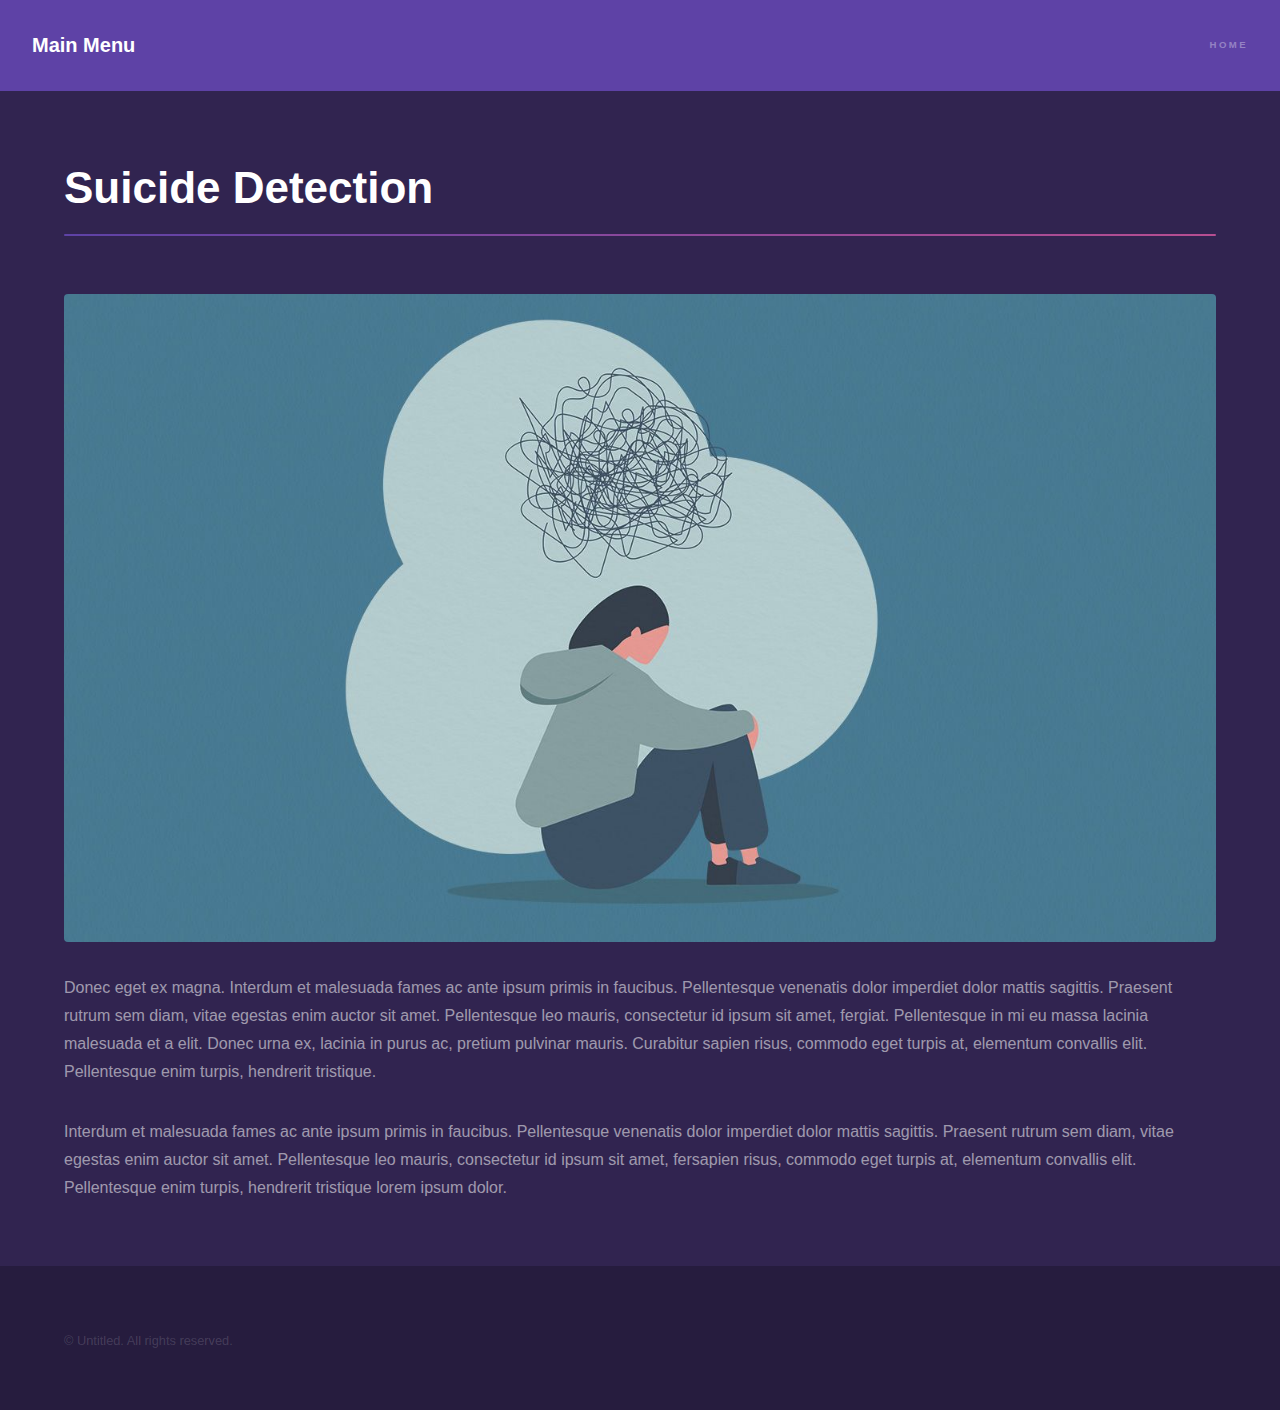
<file: generic_suicide_detection.html>
<!DOCTYPE HTML>
<!--
	Hyperspace by HTML5 UP
	html5up.net | @ajlkn
	Free for personal and commercial use under the CCA 3.0 license (html5up.net/license)
-->
<html>
	<head>
		<title>Suicide Detection</title>
		<meta charset="utf-8" />
		<meta name="viewport" content="width=device-width, initial-scale=1, user-scalable=no" />
		<link rel="stylesheet" href="assets/css/main.css" />
		<noscript><link rel="stylesheet" href="assets/css/noscript.css" /></noscript>
	</head>
	<body class="is-preload">

		<!-- Header -->
			<header id="header">
				<a href="index.html" class="title">Main Menu</a>
				<nav>
					<ul>
						<li><a href="index.html">Home</a></li>
					</ul>
				</nav>
			</header>

		<!-- Wrapper -->
			<div id="wrapper">

				<!-- Main -->
					<section id="main" class="wrapper">
						<div class="inner">
							<h1 class="major">Suicide Detection</h1>
							<span class="image fit"><img src="images/suicide.jpg" alt="" /></span>
							<p>Donec eget ex magna. Interdum et malesuada fames ac ante ipsum primis in faucibus. Pellentesque venenatis dolor imperdiet dolor mattis sagittis. Praesent rutrum sem diam, vitae egestas enim auctor sit amet. Pellentesque leo mauris, consectetur id ipsum sit amet, fergiat. Pellentesque in mi eu massa lacinia malesuada et a elit. Donec urna ex, lacinia in purus ac, pretium pulvinar mauris. Curabitur sapien risus, commodo eget turpis at, elementum convallis elit. Pellentesque enim turpis, hendrerit tristique.</p>
							<p>Interdum et malesuada fames ac ante ipsum primis in faucibus. Pellentesque venenatis dolor imperdiet dolor mattis sagittis. Praesent rutrum sem diam, vitae egestas enim auctor sit amet. Pellentesque leo mauris, consectetur id ipsum sit amet, fersapien risus, commodo eget turpis at, elementum convallis elit. Pellentesque enim turpis, hendrerit tristique lorem ipsum dolor.</p>
						</div>
					</section>

			</div>

		<!-- Footer -->
			<footer id="footer" class="wrapper alt">
				<div class="inner">
					<ul class="menu">
						<li>&copy; Untitled. All rights reserved.</li>
					</ul>
				</div>
			</footer>

		<!-- Scripts -->
			<script src="assets/js/jquery.min.js"></script>
			<script src="assets/js/jquery.scrollex.min.js"></script>
			<script src="assets/js/jquery.scrolly.min.js"></script>
			<script src="assets/js/browser.min.js"></script>
			<script src="assets/js/breakpoints.min.js"></script>
			<script src="assets/js/util.js"></script>
			<script src="assets/js/main.js"></script>

	</body>
</html>
</file>
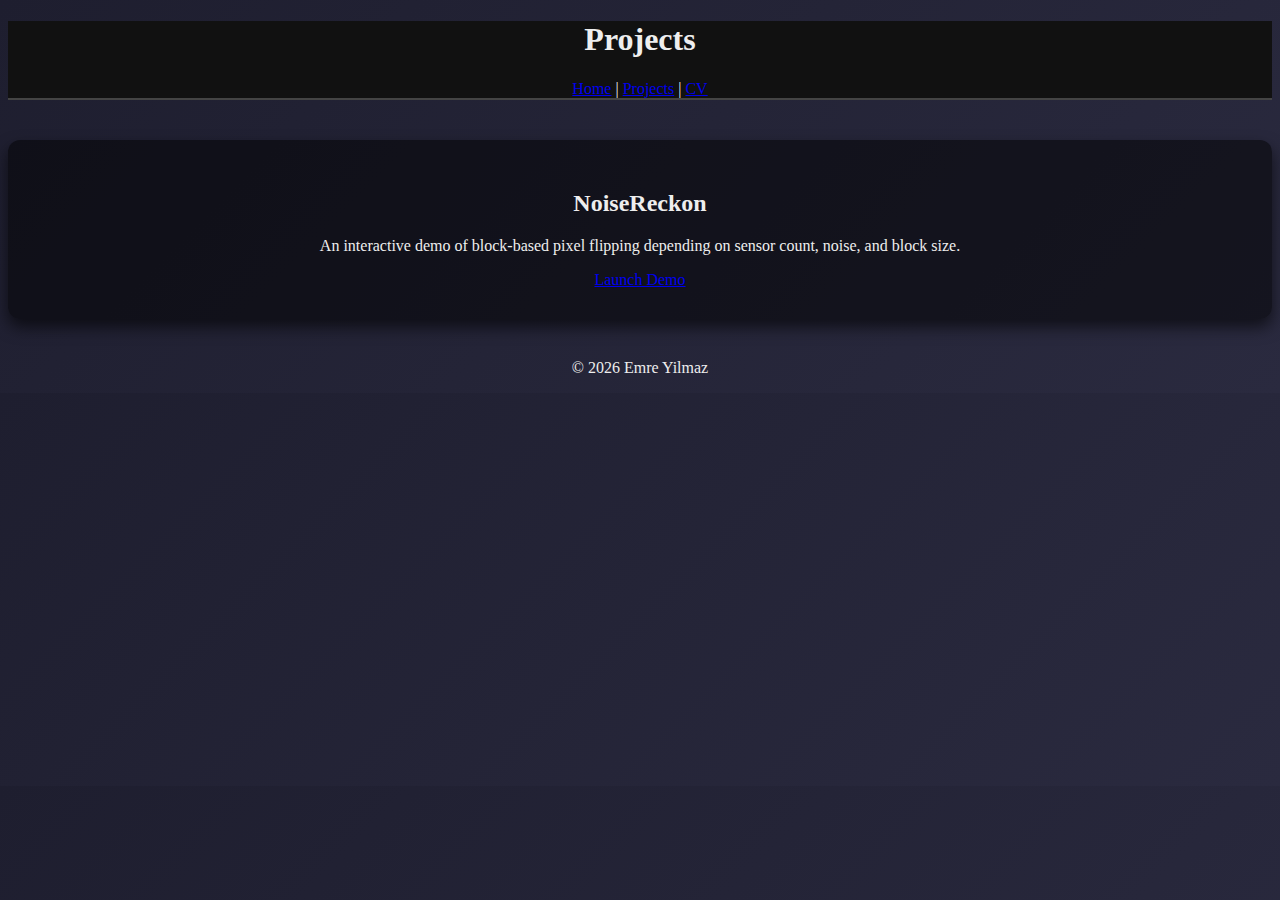
<file: projects.html>
<!DOCTYPE html>
<html lang="en">
<head>
    <meta charset="UTF-8">
    <title>Projects – Emre Yilmaz</title>
    <link rel="stylesheet" href="style.css">
</head>
<body>
    <header>
        <h1>Projects</h1>
        <nav>
            <a href="index.html">Home</a> |
            <a href="projects.html">Projects</a> |
            <a href="cv.pdf" target="_blank">CV</a>
        </nav>
    </header>

    <main>
        <section>
            <h2>NoiseReckon</h2>
            <p>An interactive demo of block-based pixel flipping depending on sensor count, noise, and block size.</p>
            <a href="noise-reckon/index.html">Launch Demo</a>
        </section>
    </main>

    <footer>
        <p>© 2026 Emre Yilmaz</p>
    </footer>
</body>
</html>
</file>
<file: assets/css/noscript.css>
/*
	Hyperspace by HTML5 UP
	html5up.net | @ajlkn
	Free for personal and commercial use under the CCA 3.0 license (html5up.net/license)
*/

/* Spotlights */

	.spotlights > section > .image:before {
		opacity: 0 !important;
	}

	.spotlights > section > .content > .inner {
		-moz-transform: none !important;
		-webkit-transform: none !important;
		-ms-transform: none !important;
		transform: none !important;
		opacity: 1 !important;
	}

/* Wrapper */

	.wrapper > .inner {
		opacity: 1 !important;
		-moz-transform: none !important;
		-webkit-transform: none !important;
		-ms-transform: none !important;
		transform: none !important;
	}

/* Sidebar */

	#sidebar > .inner {
		opacity: 1 !important;
	}

	#sidebar nav > ul > li {
		-moz-transform: none !important;
		-webkit-transform: none !important;
		-ms-transform: none !important;
		transform: none !important;
		opacity: 1 !important;
	}
</file>
<file: style.css>
/* nice base background */
body {
    background: linear-gradient(135deg, #1e1e2f, #2a2a3f);
    color: #eee;
    text-align: center;
}

/* card panel for your content */
main {
    background: rgba(0, 0, 0, 0.5);
    padding: 30px;
    margin: 40px auto;
    border-radius: 12px;
    box-shadow: 0 8px 16px rgba(0,0,0,0.6);
    max-width: 1400px;
}

/* header spice */
header {
    background: #111;
    border-bottom: 2px solid #444;
}

/* controls area */
.controls {
    margin-bottom: 24px;
    display: flex;
    justify-content: center;
    gap: 20px;
    flex-wrap: wrap;
}

.controls label {
    font-weight: bold;
    color: #ddd;
}

/* nicer image container */
.image-container {
    width: auto;
    height: 10cm;
    display: flex;
    justify-content: center;
    align-items: center;
    padding: 20px;
    background: rgba(255,255,255,0.05);
    border-radius: 8px;
    border: 2px solid #444;
    overflow: visible; 
}

/* scaled image with border + shadow */
.image-container img {
    width: auto;
    height: auto;
    transform: scale(3);
    transform-origin: center center;
    image-rendering: pixelated;
    box-shadow: 0 4px 12px rgba(0,0,0,0.5);
    border: 3px solid #222;
}

.image-container:hover img {
    transform: scale(4);
    transition: transform 0.3s ease;
}
</file>
<file: assets/css/main.css>
@import url(fontawesome-all.min.css);

/*
	Hyperspace by HTML5 UP
	html5up.net | @ajlkn
	Free for personal and commercial use under the CCA 3.0 license (html5up.net/license)
*/

html, body, div, span, applet, object,
iframe, h1, h2, h3, h4, h5, h6, p, blockquote,
pre, a, abbr, acronym, address, big, cite,
code, del, dfn, em, img, ins, kbd, q, s, samp,
small, strike, strong, sub, sup, tt, var, b,
u, i, center, dl, dt, dd, ol, ul, li, fieldset,
form, label, legend, table, caption, tbody,
tfoot, thead, tr, th, td, article, aside,
canvas, details, embed, figure, figcaption,
footer, header, hgroup, menu, nav, output, ruby,
section, summary, time, mark, audio, video {
	margin: 0;
	padding: 0;
	border: 0;
	font-size: 100%;
	font: inherit;
	vertical-align: baseline;}

article, aside, details, figcaption, figure,
footer, header, hgroup, menu, nav, section {
	display: block;}

body {
	line-height: 1;
}

ol, ul {
	list-style: none;
}

blockquote, q {
	quotes: none;
}

	blockquote:before, blockquote:after, q:before, q:after {
		content: '';
		content: none;
	}

table {
	border-collapse: collapse;
	border-spacing: 0;
}

body {
	-webkit-text-size-adjust: none;
}

mark {
	background-color: transparent;
	color: inherit;
}

input::-moz-focus-inner {
	border: 0;
	padding: 0;
}

input, select, textarea {
	-moz-appearance: none;
	-webkit-appearance: none;
	-ms-appearance: none;
	appearance: none;
}

/* Basic */

	@-ms-viewport {
		width: device-width;
	}

	body {
		-ms-overflow-style: scrollbar;
	}

	@media screen and (max-width: 480px) {

		html, body {
			min-width: 320px;
		}

	}

	html {
		box-sizing: border-box;
	}

	*, *:before, *:after {
		box-sizing: inherit;
	}

	body {
		background: #312450;
	}

		body.is-preload *, body.is-preload *:before, body.is-preload *:after {
			-moz-animation: none !important;
			-webkit-animation: none !important;
			-ms-animation: none !important;
			animation: none !important;
			-moz-transition: none !important;
			-webkit-transition: none !important;
			-ms-transition: none !important;
			transition: none !important;
		}

/* Type */

	body, input, select, textarea {
		color: rgba(255, 255, 255, 0.55);
		font-family: Arial, Helvetica, sans-serif;
		font-size: 16.5pt;
		font-weight: normal;
		line-height: 1.75;
	}

		@media screen and (max-width: 1680px) {

			body, input, select, textarea {
				font-size: 13pt;
			}

		}

		@media screen and (max-width: 1280px) {

			body, input, select, textarea {
				font-size: 12pt;
			}

		}

		@media screen and (max-width: 360px) {

			body, input, select, textarea {
				font-size: 11pt;
			}

		}

	a {
		-moz-transition: color 0.2s ease, border-bottom-color 0.2s ease;
		-webkit-transition: color 0.2s ease, border-bottom-color 0.2s ease;
		-ms-transition: color 0.2s ease, border-bottom-color 0.2s ease;
		transition: color 0.2s ease, border-bottom-color 0.2s ease;
		border-bottom: dotted 1px rgba(255, 255, 255, 0.35);
		color: inherit;
		text-decoration: none;
	}

		a:hover {
			border-bottom-color: transparent;
			color: #ffffff;
		}

	strong, b {
		color: #ffffff;
		font-weight: bold;
	}

	em, i {
		font-style: italic;
	}

	p {
		margin: 0 0 2em 0;
	}

	h1, h2, h3, h4, h5, h6 {
		color: #ffffff;
		font-weight: bold;
		line-height: 1.5;
		margin: 0 0 0.5em 0;
	}

		h1 a, h2 a, h3 a, h4 a, h5 a, h6 a {
			color: inherit;
			text-decoration: none;
		}

	h1 {
		font-size: 2.75em;
	}

		h1.major {
			margin: 0 0 1.3em 0;
			position: relative;
			padding-bottom: 0.35em;
		}

			h1.major:after {
				background-image: -moz-linear-gradient(to right, #5e42a6, #b74e91);
				background-image: -webkit-linear-gradient(to right, #5e42a6, #b74e91);
				background-image: -ms-linear-gradient(to right, #5e42a6, #b74e91);
				background-image: linear-gradient(to right, #5e42a6, #b74e91);
				-moz-transition: max-width 0.2s ease;
				-webkit-transition: max-width 0.2s ease;
				-ms-transition: max-width 0.2s ease;
				transition: max-width 0.2s ease;
				border-radius: 0.2em;
				bottom: 0;
				content: '';
				height: 0.05em;
				position: absolute;
				right: 0;
				width: 100%;
			}

	h2 {
		font-size: 1.75em;
	}

	h3 {
		font-size: 1.1em;
	}

	h4 {
		font-size: 1em;
	}

	h5 {
		font-size: 0.8em;
	}

	h6 {
		font-size: 0.6em;
	}

	@media screen and (max-width: 736px) {

		h1 {
			font-size: 2em;
		}

		h2 {
			font-size: 1.25em;
		}

		h3 {
			font-size: 1em;
		}

		h4 {
			font-size: 0.8em;
		}

		h5 {
			font-size: 0.6em;
		}

		h6 {
			font-size: 0.6em;
		}

	}

	sub {
		font-size: 0.8em;
		position: relative;
		top: 0.5em;
	}

	sup {
		font-size: 0.8em;
		position: relative;
		top: -0.5em;
	}

	blockquote {
		border-left: solid 4px rgba(255, 255, 255, 0.15);
		font-style: italic;
		margin: 0 0 2em 0;
		padding: 0.5em 0 0.5em 2em;
	}

	code {
		background: rgba(255, 255, 255, 0.05);
		border-radius: 0.25em;
		border: solid 1px rgba(255, 255, 255, 0.15);
		font-family: "Courier New", monospace;
		font-size: 0.9em;
		margin: 0 0.25em;
		padding: 0.25em 0.65em;
	}

	pre {
		-webkit-overflow-scrolling: touch;
		font-family: "Courier New", monospace;
		font-size: 0.9em;
		margin: 0 0 2em 0;
	}

		pre code {
			display: block;
			line-height: 1.75em;
			padding: 1em 1.5em;
			overflow-x: auto;
		}

	hr {
		border: 0;
		border-bottom: solid 1px rgba(255, 255, 255, 0.15);
		margin: 2em 0;
	}

		hr.major {
			margin: 3em 0;
		}

	.align-left {
		text-align: left;
	}

	.align-center {
		text-align: center;
	}

	.align-right {
		text-align: right;
	}

/* Row */

	.row {
		display: flex;
		flex-wrap: wrap;
		box-sizing: border-box;
		align-items: stretch;
	}

		.row > * {
			box-sizing: border-box;
		}

		.row.gtr-uniform > * > :last-child {
			margin-bottom: 0;
		}

		.row.aln-left {
			justify-content: flex-start;
		}

		.row.aln-center {
			justify-content: center;
		}

		.row.aln-right {
			justify-content: flex-end;
		}

		.row.aln-top {
			align-items: flex-start;
		}

		.row.aln-middle {
			align-items: center;
		}

		.row.aln-bottom {
			align-items: flex-end;
		}

		.row > .imp {
			order: -1;
		}

		.row > .col-1 {
			width: 8.33333%;
		}

		.row > .off-1 {
			margin-left: 8.33333%;
		}

		.row > .col-2 {
			width: 16.66667%;
		}

		.row > .off-2 {
			margin-left: 16.66667%;
		}

		.row > .col-3 {
			width: 25%;
		}

		.row > .off-3 {
			margin-left: 25%;
		}

		.row > .col-4 {
			width: 33.33333%;
		}

		.row > .off-4 {
			margin-left: 33.33333%;
		}

		.row > .col-5 {
			width: 41.66667%;
		}

		.row > .off-5 {
			margin-left: 41.66667%;
		}

		.row > .col-6 {
			width: 50%;
		}

		.row > .off-6 {
			margin-left: 50%;
		}

		.row > .col-7 {
			width: 58.33333%;
		}

		.row > .off-7 {
			margin-left: 58.33333%;
		}

		.row > .col-8 {
			width: 66.66667%;
		}

		.row > .off-8 {
			margin-left: 66.66667%;
		}

		.row > .col-9 {
			width: 75%;
		}

		.row > .off-9 {
			margin-left: 75%;
		}

		.row > .col-10 {
			width: 83.33333%;
		}

		.row > .off-10 {
			margin-left: 83.33333%;
		}

		.row > .col-11 {
			width: 91.66667%;
		}

		.row > .off-11 {
			margin-left: 91.66667%;
		}

		.row > .col-12 {
			width: 100%;
		}

		.row > .off-12 {
			margin-left: 100%;
		}

		.row.gtr-0 {
			margin-top: 0;
			margin-left: 0em;
		}

			.row.gtr-0 > * {
				padding: 0 0 0 0em;
			}

			.row.gtr-0.gtr-uniform {
				margin-top: 0em;
			}

				.row.gtr-0.gtr-uniform > * {
					padding-top: 0em;
				}

		.row.gtr-25 {
			margin-top: 0;
			margin-left: -0.375em;
		}

			.row.gtr-25 > * {
				padding: 0 0 0 0.375em;
			}

			.row.gtr-25.gtr-uniform {
				margin-top: -0.375em;
			}

				.row.gtr-25.gtr-uniform > * {
					padding-top: 0.375em;
				}

		.row.gtr-50 {
			margin-top: 0;
			margin-left: -0.75em;
		}

			.row.gtr-50 > * {
				padding: 0 0 0 0.75em;
			}

			.row.gtr-50.gtr-uniform {
				margin-top: -0.75em;
			}

				.row.gtr-50.gtr-uniform > * {
					padding-top: 0.75em;
				}

		.row {
			margin-top: 0;
			margin-left: -1.5em;
		}

			.row > * {
				padding: 0 0 0 1.5em;
			}

			.row.gtr-uniform {
				margin-top: -1.5em;
			}

				.row.gtr-uniform > * {
					padding-top: 1.5em;
				}

		.row.gtr-150 {
			margin-top: 0;
			margin-left: -2.25em;
		}

			.row.gtr-150 > * {
				padding: 0 0 0 2.25em;
			}

			.row.gtr-150.gtr-uniform {
				margin-top: -2.25em;
			}

				.row.gtr-150.gtr-uniform > * {
					padding-top: 2.25em;
				}

		.row.gtr-200 {
			margin-top: 0;
			margin-left: -3em;
		}

			.row.gtr-200 > * {
				padding: 0 0 0 3em;
			}

			.row.gtr-200.gtr-uniform {
				margin-top: -3em;
			}

				.row.gtr-200.gtr-uniform > * {
					padding-top: 3em;
				}

		@media screen and (max-width: 1680px) {

			.row {
				display: flex;
				flex-wrap: wrap;
				box-sizing: border-box;
				align-items: stretch;
			}

				.row > * {
					box-sizing: border-box;
				}

				.row.gtr-uniform > * > :last-child {
					margin-bottom: 0;
				}

				.row.aln-left {
					justify-content: flex-start;
				}

				.row.aln-center {
					justify-content: center;
				}

				.row.aln-right {
					justify-content: flex-end;
				}

				.row.aln-top {
					align-items: flex-start;
				}

				.row.aln-middle {
					align-items: center;
				}

				.row.aln-bottom {
					align-items: flex-end;
				}

				.row > .imp-xlarge {
					order: -1;
				}

				.row > .col-1-xlarge {
					width: 8.33333%;
				}

				.row > .off-1-xlarge {
					margin-left: 8.33333%;
				}

				.row > .col-2-xlarge {
					width: 16.66667%;
				}

				.row > .off-2-xlarge {
					margin-left: 16.66667%;
				}

				.row > .col-3-xlarge {
					width: 25%;
				}

				.row > .off-3-xlarge {
					margin-left: 25%;
				}

				.row > .col-4-xlarge {
					width: 33.33333%;
				}

				.row > .off-4-xlarge {
					margin-left: 33.33333%;
				}

				.row > .col-5-xlarge {
					width: 41.66667%;
				}

				.row > .off-5-xlarge {
					margin-left: 41.66667%;
				}

				.row > .col-6-xlarge {
					width: 50%;
				}

				.row > .off-6-xlarge {
					margin-left: 50%;
				}

				.row > .col-7-xlarge {
					width: 58.33333%;
				}

				.row > .off-7-xlarge {
					margin-left: 58.33333%;
				}

				.row > .col-8-xlarge {
					width: 66.66667%;
				}

				.row > .off-8-xlarge {
					margin-left: 66.66667%;
				}

				.row > .col-9-xlarge {
					width: 75%;
				}

				.row > .off-9-xlarge {
					margin-left: 75%;
				}

				.row > .col-10-xlarge {
					width: 83.33333%;
				}

				.row > .off-10-xlarge {
					margin-left: 83.33333%;
				}

				.row > .col-11-xlarge {
					width: 91.66667%;
				}

				.row > .off-11-xlarge {
					margin-left: 91.66667%;
				}

				.row > .col-12-xlarge {
					width: 100%;
				}

				.row > .off-12-xlarge {
					margin-left: 100%;
				}

				.row.gtr-0 {
					margin-top: 0;
					margin-left: 0em;
				}

					.row.gtr-0 > * {
						padding: 0 0 0 0em;
					}

					.row.gtr-0.gtr-uniform {
						margin-top: 0em;
					}

						.row.gtr-0.gtr-uniform > * {
							padding-top: 0em;
						}

				.row.gtr-25 {
					margin-top: 0;
					margin-left: -0.375em;
				}

					.row.gtr-25 > * {
						padding: 0 0 0 0.375em;
					}

					.row.gtr-25.gtr-uniform {
						margin-top: -0.375em;
					}

						.row.gtr-25.gtr-uniform > * {
							padding-top: 0.375em;
						}

				.row.gtr-50 {
					margin-top: 0;
					margin-left: -0.75em;
				}

					.row.gtr-50 > * {
						padding: 0 0 0 0.75em;
					}

					.row.gtr-50.gtr-uniform {
						margin-top: -0.75em;
					}

						.row.gtr-50.gtr-uniform > * {
							padding-top: 0.75em;
						}

				.row {
					margin-top: 0;
					margin-left: -1.5em;
				}

					.row > * {
						padding: 0 0 0 1.5em;
					}

					.row.gtr-uniform {
						margin-top: -1.5em;
					}

						.row.gtr-uniform > * {
							padding-top: 1.5em;
						}

				.row.gtr-150 {
					margin-top: 0;
					margin-left: -2.25em;
				}

					.row.gtr-150 > * {
						padding: 0 0 0 2.25em;
					}

					.row.gtr-150.gtr-uniform {
						margin-top: -2.25em;
					}

						.row.gtr-150.gtr-uniform > * {
							padding-top: 2.25em;
						}

				.row.gtr-200 {
					margin-top: 0;
					margin-left: -3em;
				}

					.row.gtr-200 > * {
						padding: 0 0 0 3em;
					}

					.row.gtr-200.gtr-uniform {
						margin-top: -3em;
					}

						.row.gtr-200.gtr-uniform > * {
							padding-top: 3em;
						}

		}

		@media screen and (max-width: 1280px) {

			.row {
				display: flex;
				flex-wrap: wrap;
				box-sizing: border-box;
				align-items: stretch;
			}

				.row > * {
					box-sizing: border-box;
				}

				.row.gtr-uniform > * > :last-child {
					margin-bottom: 0;
				}

				.row.aln-left {
					justify-content: flex-start;
				}

				.row.aln-center {
					justify-content: center;
				}

				.row.aln-right {
					justify-content: flex-end;
				}

				.row.aln-top {
					align-items: flex-start;
				}

				.row.aln-middle {
					align-items: center;
				}

				.row.aln-bottom {
					align-items: flex-end;
				}

				.row > .imp-large {
					order: -1;
				}

				.row > .col-1-large {
					width: 8.33333%;
				}

				.row > .off-1-large {
					margin-left: 8.33333%;
				}

				.row > .col-2-large {
					width: 16.66667%;
				}

				.row > .off-2-large {
					margin-left: 16.66667%;
				}

				.row > .col-3-large {
					width: 25%;
				}

				.row > .off-3-large {
					margin-left: 25%;
				}

				.row > .col-4-large {
					width: 33.33333%;
				}

				.row > .off-4-large {
					margin-left: 33.33333%;
				}

				.row > .col-5-large {
					width: 41.66667%;
				}

				.row > .off-5-large {
					margin-left: 41.66667%;
				}

				.row > .col-6-large {
					width: 50%;
				}

				.row > .off-6-large {
					margin-left: 50%;
				}

				.row > .col-7-large {
					width: 58.33333%;
				}

				.row > .off-7-large {
					margin-left: 58.33333%;
				}

				.row > .col-8-large {
					width: 66.66667%;
				}

				.row > .off-8-large {
					margin-left: 66.66667%;
				}

				.row > .col-9-large {
					width: 75%;
				}

				.row > .off-9-large {
					margin-left: 75%;
				}

				.row > .col-10-large {
					width: 83.33333%;
				}

				.row > .off-10-large {
					margin-left: 83.33333%;
				}

				.row > .col-11-large {
					width: 91.66667%;
				}

				.row > .off-11-large {
					margin-left: 91.66667%;
				}

				.row > .col-12-large {
					width: 100%;
				}

				.row > .off-12-large {
					margin-left: 100%;
				}

				.row.gtr-0 {
					margin-top: 0;
					margin-left: 0em;
				}

					.row.gtr-0 > * {
						padding: 0 0 0 0em;
					}

					.row.gtr-0.gtr-uniform {
						margin-top: 0em;
					}

						.row.gtr-0.gtr-uniform > * {
							padding-top: 0em;
						}

				.row.gtr-25 {
					margin-top: 0;
					margin-left: -0.375em;
				}

					.row.gtr-25 > * {
						padding: 0 0 0 0.375em;
					}

					.row.gtr-25.gtr-uniform {
						margin-top: -0.375em;
					}

						.row.gtr-25.gtr-uniform > * {
							padding-top: 0.375em;
						}

				.row.gtr-50 {
					margin-top: 0;
					margin-left: -0.75em;
				}

					.row.gtr-50 > * {
						padding: 0 0 0 0.75em;
					}

					.row.gtr-50.gtr-uniform {
						margin-top: -0.75em;
					}

						.row.gtr-50.gtr-uniform > * {
							padding-top: 0.75em;
						}

				.row {
					margin-top: 0;
					margin-left: -1.5em;
				}

					.row > * {
						padding: 0 0 0 1.5em;
					}

					.row.gtr-uniform {
						margin-top: -1.5em;
					}

						.row.gtr-uniform > * {
							padding-top: 1.5em;
						}

				.row.gtr-150 {
					margin-top: 0;
					margin-left: -2.25em;
				}

					.row.gtr-150 > * {
						padding: 0 0 0 2.25em;
					}

					.row.gtr-150.gtr-uniform {
						margin-top: -2.25em;
					}

						.row.gtr-150.gtr-uniform > * {
							padding-top: 2.25em;
						}

				.row.gtr-200 {
					margin-top: 0;
					margin-left: -3em;
				}

					.row.gtr-200 > * {
						padding: 0 0 0 3em;
					}

					.row.gtr-200.gtr-uniform {
						margin-top: -3em;
					}

						.row.gtr-200.gtr-uniform > * {
							padding-top: 3em;
						}

		}

		@media screen and (max-width: 980px) {

			.row {
				display: flex;
				flex-wrap: wrap;
				box-sizing: border-box;
				align-items: stretch;
			}

				.row > * {
					box-sizing: border-box;
				}

				.row.gtr-uniform > * > :last-child {
					margin-bottom: 0;
				}

				.row.aln-left {
					justify-content: flex-start;
				}

				.row.aln-center {
					justify-content: center;
				}

				.row.aln-right {
					justify-content: flex-end;
				}

				.row.aln-top {
					align-items: flex-start;
				}

				.row.aln-middle {
					align-items: center;
				}

				.row.aln-bottom {
					align-items: flex-end;
				}

				.row > .imp-medium {
					order: -1;
				}

				.row > .col-1-medium {
					width: 8.33333%;
				}

				.row > .off-1-medium {
					margin-left: 8.33333%;
				}

				.row > .col-2-medium {
					width: 16.66667%;
				}

				.row > .off-2-medium {
					margin-left: 16.66667%;
				}

				.row > .col-3-medium {
					width: 25%;
				}

				.row > .off-3-medium {
					margin-left: 25%;
				}

				.row > .col-4-medium {
					width: 33.33333%;
				}

				.row > .off-4-medium {
					margin-left: 33.33333%;
				}

				.row > .col-5-medium {
					width: 41.66667%;
				}

				.row > .off-5-medium {
					margin-left: 41.66667%;
				}

				.row > .col-6-medium {
					width: 50%;
				}

				.row > .off-6-medium {
					margin-left: 50%;
				}

				.row > .col-7-medium {
					width: 58.33333%;
				}

				.row > .off-7-medium {
					margin-left: 58.33333%;
				}

				.row > .col-8-medium {
					width: 66.66667%;
				}

				.row > .off-8-medium {
					margin-left: 66.66667%;
				}

				.row > .col-9-medium {
					width: 75%;
				}

				.row > .off-9-medium {
					margin-left: 75%;
				}

				.row > .col-10-medium {
					width: 83.33333%;
				}

				.row > .off-10-medium {
					margin-left: 83.33333%;
				}

				.row > .col-11-medium {
					width: 91.66667%;
				}

				.row > .off-11-medium {
					margin-left: 91.66667%;
				}

				.row > .col-12-medium {
					width: 100%;
				}

				.row > .off-12-medium {
					margin-left: 100%;
				}

				.row.gtr-0 {
					margin-top: 0;
					margin-left: 0em;
				}

					.row.gtr-0 > * {
						padding: 0 0 0 0em;
					}

					.row.gtr-0.gtr-uniform {
						margin-top: 0em;
					}

						.row.gtr-0.gtr-uniform > * {
							padding-top: 0em;
						}

				.row.gtr-25 {
					margin-top: 0;
					margin-left: -0.375em;
				}

					.row.gtr-25 > * {
						padding: 0 0 0 0.375em;
					}

					.row.gtr-25.gtr-uniform {
						margin-top: -0.375em;
					}

						.row.gtr-25.gtr-uniform > * {
							padding-top: 0.375em;
						}

				.row.gtr-50 {
					margin-top: 0;
					margin-left: -0.75em;
				}

					.row.gtr-50 > * {
						padding: 0 0 0 0.75em;
					}

					.row.gtr-50.gtr-uniform {
						margin-top: -0.75em;
					}

						.row.gtr-50.gtr-uniform > * {
							padding-top: 0.75em;
						}

				.row {
					margin-top: 0;
					margin-left: -1.5em;
				}

					.row > * {
						padding: 0 0 0 1.5em;
					}

					.row.gtr-uniform {
						margin-top: -1.5em;
					}

						.row.gtr-uniform > * {
							padding-top: 1.5em;
						}

				.row.gtr-150 {
					margin-top: 0;
					margin-left: -2.25em;
				}

					.row.gtr-150 > * {
						padding: 0 0 0 2.25em;
					}

					.row.gtr-150.gtr-uniform {
						margin-top: -2.25em;
					}

						.row.gtr-150.gtr-uniform > * {
							padding-top: 2.25em;
						}

				.row.gtr-200 {
					margin-top: 0;
					margin-left: -3em;
				}

					.row.gtr-200 > * {
						padding: 0 0 0 3em;
					}

					.row.gtr-200.gtr-uniform {
						margin-top: -3em;
					}

						.row.gtr-200.gtr-uniform > * {
							padding-top: 3em;
						}

		}

		@media screen and (max-width: 736px) {

			.row {
				display: flex;
				flex-wrap: wrap;
				box-sizing: border-box;
				align-items: stretch;
			}

				.row > * {
					box-sizing: border-box;
				}

				.row.gtr-uniform > * > :last-child {
					margin-bottom: 0;
				}

				.row.aln-left {
					justify-content: flex-start;
				}

				.row.aln-center {
					justify-content: center;
				}

				.row.aln-right {
					justify-content: flex-end;
				}

				.row.aln-top {
					align-items: flex-start;
				}

				.row.aln-middle {
					align-items: center;
				}

				.row.aln-bottom {
					align-items: flex-end;
				}

				.row > .imp-small {
					order: -1;
				}

				.row > .col-1-small {
					width: 8.33333%;
				}

				.row > .off-1-small {
					margin-left: 8.33333%;
				}

				.row > .col-2-small {
					width: 16.66667%;
				}

				.row > .off-2-small {
					margin-left: 16.66667%;
				}

				.row > .col-3-small {
					width: 25%;
				}

				.row > .off-3-small {
					margin-left: 25%;
				}

				.row > .col-4-small {
					width: 33.33333%;
				}

				.row > .off-4-small {
					margin-left: 33.33333%;
				}

				.row > .col-5-small {
					width: 41.66667%;
				}

				.row > .off-5-small {
					margin-left: 41.66667%;
				}

				.row > .col-6-small {
					width: 50%;
				}

				.row > .off-6-small {
					margin-left: 50%;
				}

				.row > .col-7-small {
					width: 58.33333%;
				}

				.row > .off-7-small {
					margin-left: 58.33333%;
				}

				.row > .col-8-small {
					width: 66.66667%;
				}

				.row > .off-8-small {
					margin-left: 66.66667%;
				}

				.row > .col-9-small {
					width: 75%;
				}

				.row > .off-9-small {
					margin-left: 75%;
				}

				.row > .col-10-small {
					width: 83.33333%;
				}

				.row > .off-10-small {
					margin-left: 83.33333%;
				}

				.row > .col-11-small {
					width: 91.66667%;
				}

				.row > .off-11-small {
					margin-left: 91.66667%;
				}

				.row > .col-12-small {
					width: 100%;
				}

				.row > .off-12-small {
					margin-left: 100%;
				}

				.row.gtr-0 {
					margin-top: 0;
					margin-left: 0em;
				}

					.row.gtr-0 > * {
						padding: 0 0 0 0em;
					}

					.row.gtr-0.gtr-uniform {
						margin-top: 0em;
					}

						.row.gtr-0.gtr-uniform > * {
							padding-top: 0em;
						}

				.row.gtr-25 {
					margin-top: 0;
					margin-left: -0.375em;
				}

					.row.gtr-25 > * {
						padding: 0 0 0 0.375em;
					}

					.row.gtr-25.gtr-uniform {
						margin-top: -0.375em;
					}

						.row.gtr-25.gtr-uniform > * {
							padding-top: 0.375em;
						}

				.row.gtr-50 {
					margin-top: 0;
					margin-left: -0.75em;
				}

					.row.gtr-50 > * {
						padding: 0 0 0 0.75em;
					}

					.row.gtr-50.gtr-uniform {
						margin-top: -0.75em;
					}

						.row.gtr-50.gtr-uniform > * {
							padding-top: 0.75em;
						}

				.row {
					margin-top: 0;
					margin-left: -1.5em;
				}

					.row > * {
						padding: 0 0 0 1.5em;
					}

					.row.gtr-uniform {
						margin-top: -1.5em;
					}

						.row.gtr-uniform > * {
							padding-top: 1.5em;
						}

				.row.gtr-150 {
					margin-top: 0;
					margin-left: -2.25em;
				}

					.row.gtr-150 > * {
						padding: 0 0 0 2.25em;
					}

					.row.gtr-150.gtr-uniform {
						margin-top: -2.25em;
					}

						.row.gtr-150.gtr-uniform > * {
							padding-top: 2.25em;
						}

				.row.gtr-200 {
					margin-top: 0;
					margin-left: -3em;
				}

					.row.gtr-200 > * {
						padding: 0 0 0 3em;
					}

					.row.gtr-200.gtr-uniform {
						margin-top: -3em;
					}

						.row.gtr-200.gtr-uniform > * {
							padding-top: 3em;
						}

		}

		@media screen and (max-width: 480px) {

			.row {
				display: flex;
				flex-wrap: wrap;
				box-sizing: border-box;
				align-items: stretch;
			}

				.row > * {
					box-sizing: border-box;
				}

				.row.gtr-uniform > * > :last-child {
					margin-bottom: 0;
				}

				.row.aln-left {
					justify-content: flex-start;
				}

				.row.aln-center {
					justify-content: center;
				}

				.row.aln-right {
					justify-content: flex-end;
				}

				.row.aln-top {
					align-items: flex-start;
				}

				.row.aln-middle {
					align-items: center;
				}

				.row.aln-bottom {
					align-items: flex-end;
				}

				.row > .imp-xsmall {
					order: -1;
				}

				.row > .col-1-xsmall {
					width: 8.33333%;
				}

				.row > .off-1-xsmall {
					margin-left: 8.33333%;
				}

				.row > .col-2-xsmall {
					width: 16.66667%;
				}

				.row > .off-2-xsmall {
					margin-left: 16.66667%;
				}

				.row > .col-3-xsmall {
					width: 25%;
				}

				.row > .off-3-xsmall {
					margin-left: 25%;
				}

				.row > .col-4-xsmall {
					width: 33.33333%;
				}

				.row > .off-4-xsmall {
					margin-left: 33.33333%;
				}

				.row > .col-5-xsmall {
					width: 41.66667%;
				}

				.row > .off-5-xsmall {
					margin-left: 41.66667%;
				}

				.row > .col-6-xsmall {
					width: 50%;
				}

				.row > .off-6-xsmall {
					margin-left: 50%;
				}

				.row > .col-7-xsmall {
					width: 58.33333%;
				}

				.row > .off-7-xsmall {
					margin-left: 58.33333%;
				}

				.row > .col-8-xsmall {
					width: 66.66667%;
				}

				.row > .off-8-xsmall {
					margin-left: 66.66667%;
				}

				.row > .col-9-xsmall {
					width: 75%;
				}

				.row > .off-9-xsmall {
					margin-left: 75%;
				}

				.row > .col-10-xsmall {
					width: 83.33333%;
				}

				.row > .off-10-xsmall {
					margin-left: 83.33333%;
				}

				.row > .col-11-xsmall {
					width: 91.66667%;
				}

				.row > .off-11-xsmall {
					margin-left: 91.66667%;
				}

				.row > .col-12-xsmall {
					width: 100%;
				}

				.row > .off-12-xsmall {
					margin-left: 100%;
				}

				.row.gtr-0 {
					margin-top: 0;
					margin-left: 0em;
				}

					.row.gtr-0 > * {
						padding: 0 0 0 0em;
					}

					.row.gtr-0.gtr-uniform {
						margin-top: 0em;
					}

						.row.gtr-0.gtr-uniform > * {
							padding-top: 0em;
						}

				.row.gtr-25 {
					margin-top: 0;
					margin-left: -0.375em;
				}

					.row.gtr-25 > * {
						padding: 0 0 0 0.375em;
					}

					.row.gtr-25.gtr-uniform {
						margin-top: -0.375em;
					}

						.row.gtr-25.gtr-uniform > * {
							padding-top: 0.375em;
						}

				.row.gtr-50 {
					margin-top: 0;
					margin-left: -0.75em;
				}

					.row.gtr-50 > * {
						padding: 0 0 0 0.75em;
					}

					.row.gtr-50.gtr-uniform {
						margin-top: -0.75em;
					}

						.row.gtr-50.gtr-uniform > * {
							padding-top: 0.75em;
						}

				.row {
					margin-top: 0;
					margin-left: -1.5em;
				}

					.row > * {
						padding: 0 0 0 1.5em;
					}

					.row.gtr-uniform {
						margin-top: -1.5em;
					}

						.row.gtr-uniform > * {
							padding-top: 1.5em;
						}

				.row.gtr-150 {
					margin-top: 0;
					margin-left: -2.25em;
				}

					.row.gtr-150 > * {
						padding: 0 0 0 2.25em;
					}

					.row.gtr-150.gtr-uniform {
						margin-top: -2.25em;
					}

						.row.gtr-150.gtr-uniform > * {
							padding-top: 2.25em;
						}

				.row.gtr-200 {
					margin-top: 0;
					margin-left: -3em;
				}

					.row.gtr-200 > * {
						padding: 0 0 0 3em;
					}

					.row.gtr-200.gtr-uniform {
						margin-top: -3em;
					}

						.row.gtr-200.gtr-uniform > * {
							padding-top: 3em;
						}

		}

/* Box */

	.box {
		border-radius: 0.25em;
		border: solid 1px rgba(255, 255, 255, 0.15);
		margin-bottom: 2em;
		padding: 1.5em;
	}

		.box > :last-child,
		.box > :last-child > :last-child,
		.box > :last-child > :last-child > :last-child {
			margin-bottom: 0;
		}

		.box.alt {
			border: 0;
			border-radius: 0;
			padding: 0;
		}

/* Button */

	input[type="submit"],
	input[type="reset"],
	input[type="button"],
	button,
	.button {
		-moz-appearance: none;
		-webkit-appearance: none;
		-ms-appearance: none;
		appearance: none;
		-moz-transition: border-color 0.2s ease;
		-webkit-transition: border-color 0.2s ease;
		-ms-transition: border-color 0.2s ease;
		transition: border-color 0.2s ease;
		background-color: transparent;
		border: solid 1px !important;
		border-color: rgba(255, 255, 255, 0.15) !important;
		border-radius: 3em;
		color: #ffffff !important;
		cursor: pointer;
		display: inline-block;
		font-size: 0.6em;
		font-weight: bold;
		height: calc(4.75em + 2px);
		letter-spacing: 0.25em;
		line-height: 4.75em;
		outline: 0;
		padding: 0 3.75em;
		position: relative;
		text-align: center;
		text-decoration: none;
		text-transform: uppercase;
		white-space: nowrap;
	}

		input[type="submit"]:after,
		input[type="reset"]:after,
		input[type="button"]:after,
		button:after,
		.button:after {
			-moz-transform: scale(0.25);
			-webkit-transform: scale(0.25);
			-ms-transform: scale(0.25);
			transform: scale(0.25);
			pointer-events: none;
			-moz-transition: opacity 0.2s ease, -moz-transform 0.2s ease;
			-webkit-transition: opacity 0.2s ease, -webkit-transform 0.2s ease;
			-ms-transition: opacity 0.2s ease, -ms-transform 0.2s ease;
			transition: opacity 0.2s ease, transform 0.2s ease;
			background: #ffffff;
			border-radius: 3em;
			content: '';
			height: 100%;
			left: 0;
			opacity: 0;
			position: absolute;
			top: 0;
			width: 100%;
		}

		input[type="submit"].icon:before,
		input[type="reset"].icon:before,
		input[type="button"].icon:before,
		button.icon:before,
		.button.icon:before {
			margin-right: 0.75em;
		}

		input[type="submit"].fit,
		input[type="reset"].fit,
		input[type="button"].fit,
		button.fit,
		.button.fit {
			width: 100%;
		}

		input[type="submit"].small,
		input[type="reset"].small,
		input[type="button"].small,
		button.small,
		.button.small {
			font-size: 0.4em;
		}

		input[type="submit"].large,
		input[type="reset"].large,
		input[type="button"].large,
		button.large,
		.button.large {
			font-size: 0.8em;
		}

		input[type="submit"].primary,
		input[type="reset"].primary,
		input[type="button"].primary,
		button.primary,
		.button.primary {
			background-color: #ffffff;
			color: #312450 !important;
		}

			input[type="submit"].primary:after,
			input[type="reset"].primary:after,
			input[type="button"].primary:after,
			button.primary:after,
			.button.primary:after {
				display: none;
			}

		input[type="submit"].disabled, input[type="submit"]:disabled,
		input[type="reset"].disabled,
		input[type="reset"]:disabled,
		input[type="button"].disabled,
		input[type="button"]:disabled,
		button.disabled,
		button:disabled,
		.button.disabled,
		.button:disabled {
			cursor: default;
			opacity: 0.5;
			pointer-events: none;
		}

		input[type="submit"]:hover,
		input[type="reset"]:hover,
		input[type="button"]:hover,
		button:hover,
		.button:hover {
			border-color: rgba(255, 255, 255, 0.55) !important;
		}

			input[type="submit"]:hover:after,
			input[type="reset"]:hover:after,
			input[type="button"]:hover:after,
			button:hover:after,
			.button:hover:after {
				opacity: 0.05;
				-moz-transform: scale(1);
				-webkit-transform: scale(1);
				-ms-transform: scale(1);
				transform: scale(1);
			}

			input[type="submit"]:hover:active,
			input[type="reset"]:hover:active,
			input[type="button"]:hover:active,
			button:hover:active,
			.button:hover:active {
				border-color: #ffffff !important;
			}

				input[type="submit"]:hover:active:after,
				input[type="reset"]:hover:active:after,
				input[type="button"]:hover:active:after,
				button:hover:active:after,
				.button:hover:active:after {
					opacity: 0.1;
				}

/* Features */

	.features {
		display: -moz-flex;
		display: -webkit-flex;
		display: -ms-flex;
		display: flex;
		-moz-flex-wrap: wrap;
		-webkit-flex-wrap: wrap;
		-ms-flex-wrap: wrap;
		flex-wrap: wrap;
		border-radius: 0.25em;
		border: solid 1px rgba(255, 255, 255, 0.15);
		background: rgba(255, 255, 255, 0.05);
		margin: 0 0 2em 0;
	}

		.features section {
			padding: 3.5em 3em 1em 7em ;
			width: 50%;
			border-top: solid 1px rgba(255, 255, 255, 0.15);
			position: relative;
		}

			.features section:nth-child(-n + 2) {
				border-top-width: 0;
			}

			.features section:nth-child(2n) {
				border-left: solid 1px rgba(255, 255, 255, 0.15);
			}

			.features section .icon {
				-moz-transition: opacity 0.5s ease, -moz-transform 0.5s ease;
				-webkit-transition: opacity 0.5s ease, -webkit-transform 0.5s ease;
				-ms-transition: opacity 0.5s ease, -ms-transform 0.5s ease;
				transition: opacity 0.5s ease, transform 0.5s ease;
				-moz-transition-delay: 1s;
				-webkit-transition-delay: 1s;
				-ms-transition-delay: 1s;
				transition-delay: 1s;
				-moz-transform: scale(1);
				-webkit-transform: scale(1);
				-ms-transform: scale(1);
				transform: scale(1);
				position: absolute;
				left: 3em;
				top: 3em;
				opacity: 1;
			}

			.features section:nth-child(1) .icon {
				-moz-transition-delay: 0.15s;
				-webkit-transition-delay: 0.15s;
				-ms-transition-delay: 0.15s;
				transition-delay: 0.15s;
			}

			.features section:nth-child(2) .icon {
				-moz-transition-delay: 0.3s;
				-webkit-transition-delay: 0.3s;
				-ms-transition-delay: 0.3s;
				transition-delay: 0.3s;
			}

			.features section:nth-child(3) .icon {
				-moz-transition-delay: 0.45s;
				-webkit-transition-delay: 0.45s;
				-ms-transition-delay: 0.45s;
				transition-delay: 0.45s;
			}

			.features section:nth-child(4) .icon {
				-moz-transition-delay: 0.6s;
				-webkit-transition-delay: 0.6s;
				-ms-transition-delay: 0.6s;
				transition-delay: 0.6s;
			}

			.features section:nth-child(5) .icon {
				-moz-transition-delay: 0.75s;
				-webkit-transition-delay: 0.75s;
				-ms-transition-delay: 0.75s;
				transition-delay: 0.75s;
			}

			.features section:nth-child(6) .icon {
				-moz-transition-delay: 0.9s;
				-webkit-transition-delay: 0.9s;
				-ms-transition-delay: 0.9s;
				transition-delay: 0.9s;
			}

			.features section:nth-child(7) .icon {
				-moz-transition-delay: 1.05s;
				-webkit-transition-delay: 1.05s;
				-ms-transition-delay: 1.05s;
				transition-delay: 1.05s;
			}

			.features section:nth-child(8) .icon {
				-moz-transition-delay: 1.2s;
				-webkit-transition-delay: 1.2s;
				-ms-transition-delay: 1.2s;
				transition-delay: 1.2s;
			}

			.features section:nth-child(9) .icon {
				-moz-transition-delay: 1.35s;
				-webkit-transition-delay: 1.35s;
				-ms-transition-delay: 1.35s;
				transition-delay: 1.35s;
			}

			.features section:nth-child(10) .icon {
				-moz-transition-delay: 1.5s;
				-webkit-transition-delay: 1.5s;
				-ms-transition-delay: 1.5s;
				transition-delay: 1.5s;
			}

			.features section:nth-child(11) .icon {
				-moz-transition-delay: 1.65s;
				-webkit-transition-delay: 1.65s;
				-ms-transition-delay: 1.65s;
				transition-delay: 1.65s;
			}

			.features section:nth-child(12) .icon {
				-moz-transition-delay: 1.8s;
				-webkit-transition-delay: 1.8s;
				-ms-transition-delay: 1.8s;
				transition-delay: 1.8s;
			}

			.features section:nth-child(13) .icon {
				-moz-transition-delay: 1.95s;
				-webkit-transition-delay: 1.95s;
				-ms-transition-delay: 1.95s;
				transition-delay: 1.95s;
			}

			.features section:nth-child(14) .icon {
				-moz-transition-delay: 2.1s;
				-webkit-transition-delay: 2.1s;
				-ms-transition-delay: 2.1s;
				transition-delay: 2.1s;
			}

			.features section:nth-child(15) .icon {
				-moz-transition-delay: 2.25s;
				-webkit-transition-delay: 2.25s;
				-ms-transition-delay: 2.25s;
				transition-delay: 2.25s;
			}

			.features section:nth-child(16) .icon {
				-moz-transition-delay: 2.4s;
				-webkit-transition-delay: 2.4s;
				-ms-transition-delay: 2.4s;
				transition-delay: 2.4s;
			}

			.features section:nth-child(17) .icon {
				-moz-transition-delay: 2.55s;
				-webkit-transition-delay: 2.55s;
				-ms-transition-delay: 2.55s;
				transition-delay: 2.55s;
			}

			.features section:nth-child(18) .icon {
				-moz-transition-delay: 2.7s;
				-webkit-transition-delay: 2.7s;
				-ms-transition-delay: 2.7s;
				transition-delay: 2.7s;
			}

			.features section:nth-child(19) .icon {
				-moz-transition-delay: 2.85s;
				-webkit-transition-delay: 2.85s;
				-ms-transition-delay: 2.85s;
				transition-delay: 2.85s;
			}

			.features section:nth-child(20) .icon {
				-moz-transition-delay: 3s;
				-webkit-transition-delay: 3s;
				-ms-transition-delay: 3s;
				transition-delay: 3s;
			}

		.features.inactive section .icon {
			-moz-transform: scale(0.5);
			-webkit-transform: scale(0.5);
			-ms-transform: scale(0.5);
			transform: scale(0.5);
			opacity: 0;
		}

		@media screen and (max-width: 980px) {

			.features {
				display: block;
			}

				.features section {
					border-top-width: 1px !important;
					border-left-width: 0 !important;
					width: 100%;
				}

					.features section:first-child {
						border-top-width: 0 !important;
					}

		}

		@media screen and (max-width: 736px) {

			.features section {
				padding: 2.5em 1.5em 0.1em 5.5em ;
			}

				.features section .icon {
					left: 1.5em;
					top: 2em;
				}

		}

		@media screen and (max-width: 480px) {

			.features section {
				padding: 2em 1.5em 0.1em 1.5em ;
			}

				.features section .icon {
					left: 0;
					position: relative;
					top: 0;
				}

		}

/* Form */

	form {
		margin: 0 0 2em 0;
	}

		form > :last-child {
			margin-bottom: 0;
		}

		form > .fields {
			display: -moz-flex;
			display: -webkit-flex;
			display: -ms-flex;
			display: flex;
			-moz-flex-wrap: wrap;
			-webkit-flex-wrap: wrap;
			-ms-flex-wrap: wrap;
			flex-wrap: wrap;
			width: calc(100% + 3em);
			margin: -1.5em 0 2em -1.5em;
		}

			form > .fields > .field {
				-moz-flex-grow: 0;
				-webkit-flex-grow: 0;
				-ms-flex-grow: 0;
				flex-grow: 0;
				-moz-flex-shrink: 0;
				-webkit-flex-shrink: 0;
				-ms-flex-shrink: 0;
				flex-shrink: 0;
				padding: 1.5em 0 0 1.5em;
				width: calc(100% - 1.5em);
			}

				form > .fields > .field.half {
					width: calc(50% - 0.75em);
				}

				form > .fields > .field.third {
					width: calc(100%/3 - 0.5em);
				}

				form > .fields > .field.quarter {
					width: calc(25% - 0.375em);
				}

		@media screen and (max-width: 480px) {

			form > .fields {
				width: calc(100% + 3em);
				margin: -1.5em 0 2em -1.5em;
			}

				form > .fields > .field {
					padding: 1.5em 0 0 1.5em;
					width: calc(100% - 1.5em);
				}

					form > .fields > .field.half {
						width: calc(100% - 1.5em);
					}

					form > .fields > .field.third {
						width: calc(100% - 1.5em);
					}

					form > .fields > .field.quarter {
						width: calc(100% - 1.5em);
					}

		}

	label {
		color: #ffffff;
		font-weight: bold;
		line-height: 1.5;
		margin: 0 0 0.7em 0;
		display: block;
		font-size: 1.1em;
	}

	input[type="text"],
	input[type="password"],
	input[type="email"],
	input[type="tel"],
	select,
	textarea {
		-moz-appearance: none;
		-webkit-appearance: none;
		-ms-appearance: none;
		appearance: none;
		background: rgba(255, 255, 255, 0.05);
		border-radius: 0.25em;
		border: none;
		border: solid 1px rgba(255, 255, 255, 0.15);
		color: inherit;
		display: block;
		outline: 0;
		padding: 0 1em;
		text-decoration: none;
		width: 100%;
	}

		input[type="text"]:invalid,
		input[type="password"]:invalid,
		input[type="email"]:invalid,
		input[type="tel"]:invalid,
		select:invalid,
		textarea:invalid {
			box-shadow: none;
		}

		input[type="text"]:focus,
		input[type="password"]:focus,
		input[type="email"]:focus,
		input[type="tel"]:focus,
		select:focus,
		textarea:focus {
			border-color: #ffffff;
			box-shadow: 0 0 0 1px #ffffff;
		}

	select {
		background-image: url("data:image/svg+xml;charset=utf8,%3Csvg xmlns='http://www.w3.org/2000/svg' width='40' height='40' preserveAspectRatio='none' viewBox='0 0 40 40'%3E%3Cpath d='M9.4,12.3l10.4,10.4l10.4-10.4c0.2-0.2,0.5-0.4,0.9-0.4c0.3,0,0.6,0.1,0.9,0.4l3.3,3.3c0.2,0.2,0.4,0.5,0.4,0.9 c0,0.4-0.1,0.6-0.4,0.9L20.7,31.9c-0.2,0.2-0.5,0.4-0.9,0.4c-0.3,0-0.6-0.1-0.9-0.4L4.3,17.3c-0.2-0.2-0.4-0.5-0.4-0.9 c0-0.4,0.1-0.6,0.4-0.9l3.3-3.3c0.2-0.2,0.5-0.4,0.9-0.4S9.1,12.1,9.4,12.3z' fill='rgba(255, 255, 255, 0.15)' /%3E%3C/svg%3E");
		background-size: 1.25rem;
		background-repeat: no-repeat;
		background-position: calc(100% - 1rem) center;
		height: 2.75em;
		padding-right: 2.75em;
		text-overflow: ellipsis;
	}

		select option {
			color: #ffffff;
			background: #312450;
		}

		select:focus::-ms-value {
			background-color: transparent;
		}

		select::-ms-expand {
			display: none;
		}

	input[type="text"],
	input[type="password"],
	input[type="email"],
	select {
		height: 2.75em;
	}

	textarea {
		padding: 0.75em 1em;
	}

		body.is-ie textarea {
			min-height: 10em;
		}

	input[type="checkbox"],
	input[type="radio"] {
		-moz-appearance: none;
		-webkit-appearance: none;
		-ms-appearance: none;
		appearance: none;
		display: block;
		float: left;
		margin-right: -2em;
		opacity: 0;
		width: 1em;
		z-index: -1;
	}

		input[type="checkbox"] + label,
		input[type="radio"] + label {
			text-decoration: none;
			color: rgba(255, 255, 255, 0.55);
			cursor: pointer;
			display: inline-block;
			font-size: 1em;
			font-weight: normal;
			padding-left: 2.4em;
			padding-right: 0.75em;
			position: relative;
		}

			input[type="checkbox"] + label:before,
			input[type="radio"] + label:before {
				-moz-osx-font-smoothing: grayscale;
				-webkit-font-smoothing: antialiased;
				display: inline-block;
				font-style: normal;
				font-variant: normal;
				text-rendering: auto;
				line-height: 1;
				text-transform: none !important;
				font-family: 'Font Awesome 5 Free';
				font-weight: 900;
			}

			input[type="checkbox"] + label:before,
			input[type="radio"] + label:before {
				background: rgba(255, 255, 255, 0.05);
				border-radius: 0.25em;
				border: solid 1px rgba(255, 255, 255, 0.15);
				content: '';
				display: inline-block;
				font-size: 0.8em;
				height: 2.0625em;
				left: 0;
				line-height: 2.0625em;
				position: absolute;
				text-align: center;
				top: 0;
				width: 2.0625em;
			}

		input[type="checkbox"]:checked + label:before,
		input[type="radio"]:checked + label:before {
			background: #ffffff;
			border-color: #ffffff;
			color: #b74e91;
			content: '\f00c';
		}

		input[type="checkbox"]:focus + label:before,
		input[type="radio"]:focus + label:before {
			border-color: #ffffff;
			box-shadow: 0 0 0 1px #ffffff;
		}

	input[type="checkbox"] + label:before {
		border-radius: 0.25em;
	}

	input[type="radio"] + label:before {
		border-radius: 100%;
	}

	::-webkit-input-placeholder {
		color: rgba(255, 255, 255, 0.35) !important;
		opacity: 1.0;
	}

	:-moz-placeholder {
		color: rgba(255, 255, 255, 0.35) !important;
		opacity: 1.0;
	}

	::-moz-placeholder {
		color: rgba(255, 255, 255, 0.35) !important;
		opacity: 1.0;
	}

	:-ms-input-placeholder {
		color: rgba(255, 255, 255, 0.35) !important;
		opacity: 1.0;
	}

/* Icon */

	.icon {
		text-decoration: none;
		border-bottom: none;
		position: relative;
	}

		.icon:before {
			-moz-osx-font-smoothing: grayscale;
			-webkit-font-smoothing: antialiased;
			display: inline-block;
			font-style: normal;
			font-variant: normal;
			text-rendering: auto;
			line-height: 1;
			text-transform: none !important;
			font-family: 'Font Awesome 5 Free';
			font-weight: 400;
		}

		.icon > .label {
			display: none;
		}

		.icon:before {
			line-height: inherit;
		}

		.icon.solid:before {
			font-weight: 900;
		}

		.icon.brands:before {
			font-family: 'Font Awesome 5 Brands';
		}

		.icon.major {
			width: 2.5em;
			height: 2.5em;
			display: block;
			background: #ffffff;
			border-radius: 100%;
			color: #312450;
			text-align: center;
			line-height: 2.5em;
			margin: 0 0 1.3em 0;
		}

			.icon.major:before {
				font-size: 1.25em;
			}

				.wrapper.style1 .icon.major:before {
					color: #5e42a6;
				}

				.wrapper.style1-alt .icon.major:before {
					color: #493382;
				}

				.wrapper.style2 .icon.major:before {
					color: #5052b5;
				}

				.wrapper.style2-alt .icon.major:before {
					color: #3e4094;
				}

				.wrapper.style3 .icon.major:before {
					color: #b74e91;
				}

				.wrapper.style3-alt .icon.major:before {
					color: #953d75;
				}

/* Image */

	.image {
		border-radius: 0.25em;
		border: 0;
		display: inline-block;
		position: relative;
	}

		.image img {
			border-radius: 0.25em;
			display: block;
		}

		.image.left, .image.right {
			max-width: 40%;
		}

			.image.left img, .image.right img {
				width: 100%;
			}

		.image.left {
			float: left;
			margin: 0 1.5em 1em 0;
			top: 0.25em;
		}

		.image.right {
			float: right;
			margin: 0 0 1em 1.5em;
			top: 0.25em;
		}

		.image.fit {
			display: block;
			margin: 0 0 2em 0;
			width: 100%;
		}

			.image.fit img {
				width: 100%;
			}

		.image.main {
			display: block;
			margin: 0 0 3em 0;
			width: 100%;
		}

			.image.main img {
				width: 100%;
			}

/* List */

	ol {
		list-style: decimal;
		margin: 0 0 2em 0;
		padding-left: 1.25em;
	}

		ol li {
			padding-left: 0.25em;
		}

	ul {
		list-style: disc;
		margin: 0 0 2em 0;
		padding-left: 1em;
	}

		ul li {
			padding-left: 0.5em;
		}

		ul.alt {
			list-style: none;
			padding-left: 0;
		}

			ul.alt li {
				border-top: solid 1px rgba(255, 255, 255, 0.15);
				padding: 0.5em 0;
			}

				ul.alt li:first-child {
					border-top: 0;
					padding-top: 0;
				}

	dl {
		margin: 0 0 2em 0;
	}

		dl dt {
			display: block;
			font-weight: bold;
			margin: 0 0 1em 0;
		}

		dl dd {
			margin-left: 2em;
		}

/* Actions */

	ul.actions {
		display: -moz-flex;
		display: -webkit-flex;
		display: -ms-flex;
		display: flex;
		cursor: default;
		list-style: none;
		margin-left: -1em;
		padding-left: 0;
	}

		ul.actions li {
			padding: 0 0 0 1em;
			vertical-align: middle;
		}

		ul.actions.special {
			-moz-justify-content: center;
			-webkit-justify-content: center;
			-ms-justify-content: center;
			justify-content: center;
			width: 100%;
			margin-left: 0;
		}

			ul.actions.special li:first-child {
				padding-left: 0;
			}

		ul.actions.stacked {
			-moz-flex-direction: column;
			-webkit-flex-direction: column;
			-ms-flex-direction: column;
			flex-direction: column;
			margin-left: 0;
		}

			ul.actions.stacked li {
				padding: 1.3em 0 0 0;
			}

				ul.actions.stacked li:first-child {
					padding-top: 0;
				}

		ul.actions.fit {
			width: calc(100% + 1em);
		}

			ul.actions.fit li {
				-moz-flex-grow: 1;
				-webkit-flex-grow: 1;
				-ms-flex-grow: 1;
				flex-grow: 1;
				-moz-flex-shrink: 1;
				-webkit-flex-shrink: 1;
				-ms-flex-shrink: 1;
				flex-shrink: 1;
				width: 100%;
			}

				ul.actions.fit li > * {
					width: 100%;
				}

			ul.actions.fit.stacked {
				width: 100%;
			}

		@media screen and (max-width: 480px) {

			ul.actions:not(.fixed) {
				-moz-flex-direction: column;
				-webkit-flex-direction: column;
				-ms-flex-direction: column;
				flex-direction: column;
				margin-left: 0;
				width: 100% !important;
			}

				ul.actions:not(.fixed) li {
					-moz-flex-grow: 1;
					-webkit-flex-grow: 1;
					-ms-flex-grow: 1;
					flex-grow: 1;
					-moz-flex-shrink: 1;
					-webkit-flex-shrink: 1;
					-ms-flex-shrink: 1;
					flex-shrink: 1;
					padding: 1em 0 0 0;
					text-align: center;
					width: 100%;
				}

					ul.actions:not(.fixed) li > * {
						width: 100%;
					}

					ul.actions:not(.fixed) li:first-child {
						padding-top: 0;
					}

					ul.actions:not(.fixed) li input[type="submit"],
					ul.actions:not(.fixed) li input[type="reset"],
					ul.actions:not(.fixed) li input[type="button"],
					ul.actions:not(.fixed) li button,
					ul.actions:not(.fixed) li .button {
						width: 100%;
					}

						ul.actions:not(.fixed) li input[type="submit"].icon:before,
						ul.actions:not(.fixed) li input[type="reset"].icon:before,
						ul.actions:not(.fixed) li input[type="button"].icon:before,
						ul.actions:not(.fixed) li button.icon:before,
						ul.actions:not(.fixed) li .button.icon:before {
							margin-left: -0.5rem;
						}

		}

/* Contact */

	ul.contact {
		list-style: none;
		padding: 0;
	}

		ul.contact > li {
			padding: 0;
			margin: 1.5em 0 0 0;
		}

			ul.contact > li:first-child {
				margin-top: 0;
			}

/* Icons */

	ul.icons {
		cursor: default;
		list-style: none;
		padding-left: 0;
	}

		ul.icons li {
			display: inline-block;
			padding: 0 0.75em 0 0;
		}

			ul.icons li:last-child {
				padding-right: 0;
			}

			ul.icons li > a, ul.icons li > span {
				border: 0;
			}

				ul.icons li > a .label, ul.icons li > span .label {
					display: none;
				}

/* Menu */

	ul.menu {
		list-style: none;
		padding: 0;
	}

		ul.menu > li {
			border-left: solid 1px rgba(255, 255, 255, 0.15);
			display: inline-block;
			line-height: 1;
			margin-left: 1.5em;
			padding: 0 0 0 1.5em;
		}

			ul.menu > li:first-child {
				border-left: 0;
				margin: 0;
				padding-left: 0;
			}

		@media screen and (max-width: 480px) {

			ul.menu > li {
				border-left: 0;
				display: block;
				line-height: inherit;
				margin: 0.5em 0 0 0;
				padding-left: 0;
			}

		}

/* Section/Article */

	section.special, article.special {
		text-align: center;
	}

	header p {
		color: rgba(255, 255, 255, 0.35);
		position: relative;
		margin: 0 0 1.5em 0;
	}

	header h2 + p {
		font-size: 1.25em;
		margin-top: -1em;
		line-height: 1.5em;
	}

	header h3 + p {
		font-size: 1.1em;
		margin-top: -0.8em;
		line-height: 1.5em;
	}

	header h4 + p,
	header h5 + p,
	header h6 + p {
		font-size: 0.9em;
		margin-top: -0.6em;
		line-height: 1.5em;
	}

/* Split */

	.split {
		display: -moz-flex;
		display: -webkit-flex;
		display: -ms-flex;
		display: flex;
	}

		.split > * {
			width: calc(50% - 2.5em);
		}

		.split > :nth-child(2n - 1) {
			padding-right: 2.5em;
			border-right: solid 1px rgba(255, 255, 255, 0.15);
		}

		.split > :nth-child(2n) {
			padding-left: 2.5em;
		}

		.split.style1 > :nth-child(2n - 1) {
			width: calc(66.66666% - 2.5em);
		}

		.split.style1 > :nth-child(2n) {
			width: calc(33.33333% - 2.5em);
		}

		@media screen and (max-width: 1680px) {

			.split > * {
				width: calc(50% - 2em);
			}

			.split > :nth-child(2n - 1) {
				padding-right: 2em;
			}

			.split > :nth-child(2n) {
				padding-left: 2em;
			}

			.split.style1 > :nth-child(2n - 1) {
				width: calc(66.66666% - 2em);
			}

			.split.style1 > :nth-child(2n) {
				width: calc(33.33333% - 2em);
			}

		}

		@media screen and (max-width: 980px) {

			.split {
				display: block;
			}

				.split > * {
					border-top: solid 1px rgba(255, 255, 255, 0.15);
					margin: 4em 0 0 0;
					padding: 4em 0 0 0;
					width: 100% !important;
				}

				.split > :nth-child(2n - 1) {
					border-right: 0;
					padding-right: 0;
				}

				.split > :nth-child(2n) {
					padding-left: 0;
				}

				.split > :first-child {
					border-top: 0;
					margin-top: 0;
					padding-top: 0;
				}

		}

		@media screen and (max-width: 736px) {

			.split > * {
				margin: 3em 0 0 0;
				padding: 3em 0 0 0;
			}

		}

/* Spotlights */

	.spotlights > section {
		display: -moz-flex;
		display: -webkit-flex;
		display: -ms-flex;
		display: flex;
		-moz-flex-direction: row;
		-webkit-flex-direction: row;
		-ms-flex-direction: row;
		flex-direction: row;
		min-height: 22.5em;
	}

		body.is-ie .spotlights > section {
			min-height: 0;
		}

		.spotlights > section > .image {
			background-position: center center;
			background-size: cover;
			border-radius: 0;
			display: block;
			position: relative;
			width: 25em;
		}

			.spotlights > section > .image img {
				border-radius: 0;
				display: block;
			}

			.spotlights > section > .image:before {
				-moz-transition: opacity 1s ease;
				-webkit-transition: opacity 1s ease;
				-ms-transition: opacity 1s ease;
				transition: opacity 1s ease;
				background: rgba(49, 36, 80, 0.9);
				content: '';
				display: block;
				height: 100%;
				left: 0;
				opacity: 0;
				position: absolute;
				top: 0;
				width: 100%;
			}

		.spotlights > section > .content {
			padding: 4em 5em 2em 5em ;
			display: -moz-flex;
			display: -webkit-flex;
			display: -ms-flex;
			display: flex;
			-moz-flex-direction: column;
			-webkit-flex-direction: column;
			-ms-flex-direction: column;
			flex-direction: column;
			-moz-justify-content: center;
			-webkit-justify-content: center;
			-ms-justify-content: center;
			justify-content: center;
			width: 50em;
			-ms-flex: 1;
		}

			.spotlights > section > .content > .inner {
				-moz-transform: translateX(0) translateY(0);
				-webkit-transform: translateX(0) translateY(0);
				-ms-transform: translateX(0) translateY(0);
				transform: translateX(0) translateY(0);
				-moz-transition: opacity 1s ease, -moz-transform 1s ease;
				-webkit-transition: opacity 1s ease, -webkit-transform 1s ease;
				-ms-transition: opacity 1s ease, -ms-transform 1s ease;
				transition: opacity 1s ease, transform 1s ease;
				opacity: 1;
			}

		.spotlights > section:nth-child(2) {
			background-color: rgba(0, 0, 0, 0.05);
		}

		.spotlights > section:nth-child(3) {
			background-color: rgba(0, 0, 0, 0.1);
		}

		.spotlights > section.inactive > .image:before,
		body.is-preload .spotlights > section > .image:before {
			opacity: 1;
		}

		.spotlights > section.inactive > .content > .inner,
		body.is-preload .spotlights > section > .content > .inner {
			-moz-transform: translateX(-1em);
			-webkit-transform: translateX(-1em);
			-ms-transform: translateX(-1em);
			transform: translateX(-1em);
			opacity: 0;
		}

		@media screen and (max-width: 1680px) {

			.spotlights > section > .content {
				padding: 4em 4em 2em 4em ;
			}

		}

		@media screen and (max-width: 980px) {

			.spotlights > section {
				display: block;
			}

				.spotlights > section > .image {
					width: 100%;
					height: 50vh;
				}

				.spotlights > section > .content {
					width: 100%;
				}

				.spotlights > section.inactive > .content > .inner,
				body.is-preload .spotlights > section > .content > .inner {
					-moz-transform: translateY(1em);
					-webkit-transform: translateY(1em);
					-ms-transform: translateY(1em);
					transform: translateY(1em);
				}

		}

		@media screen and (max-width: 736px) {

			.spotlights > section > .image {
				height: 50vh;
				min-height: 15em;
			}

			.spotlights > section > .content {
				padding: 3em 2em 1em 2em ;
			}

		}

/* Table */

	.table-wrapper {
		-webkit-overflow-scrolling: touch;
		overflow-x: auto;
	}

	table {
		margin: 0 0 2em 0;
		width: 100%;
	}

		table tbody tr {
			border: solid 1px rgba(255, 255, 255, 0.15);
			border-left: 0;
			border-right: 0;
		}

			table tbody tr:nth-child(2n + 1) {
				background-color: rgba(255, 255, 255, 0.05);
			}

		table td {
			padding: 0.75em 0.75em;
		}

		table th {
			color: #ffffff;
			font-size: 1em;
			font-weight: bold;
			padding: 0 0.75em 0.75em 0.75em;
			text-align: left;
		}

		table thead {
			border-bottom: solid 2px rgba(255, 255, 255, 0.15);
		}

		table tfoot {
			border-top: solid 2px rgba(255, 255, 255, 0.15);
		}

		table.alt {
			border-collapse: separate;
		}

			table.alt tbody tr td {
				border: solid 1px rgba(255, 255, 255, 0.15);
				border-left-width: 0;
				border-top-width: 0;
			}

				table.alt tbody tr td:first-child {
					border-left-width: 1px;
				}

			table.alt tbody tr:first-child td {
				border-top-width: 1px;
			}

			table.alt thead {
				border-bottom: 0;
			}

			table.alt tfoot {
				border-top: 0;
			}

/* Wrapper */

	.wrapper {
		position: relative;
	}

		.wrapper > .inner {
			padding: 5em 5em 3em 5em ;
			max-width: 100%;
			width: 75em;
		}

			@media screen and (max-width: 1680px) {

				.wrapper > .inner {
					padding: 4em 4em 2em 4em ;
				}

			}

			@media screen and (max-width: 1280px) {

				.wrapper > .inner {
					width: 100%;
				}

			}

			@media screen and (max-width: 736px) {

				.wrapper > .inner {
					padding: 3em 2em 1em 2em ;
				}

			}

		.wrapper.alt {
			background-color: #261c3e;
		}

		.wrapper.style1 {
			background-color: #5e42a6;
		}

		.wrapper.style1-alt {
			background-color: #493382;
		}

		.wrapper.style2 {
			background-color: #5052b5;
		}

		.wrapper.style2-alt {
			background-color: #3e4094;
		}

		.wrapper.style3 {
			background-color: #b74e91;
		}

		.wrapper.style3-alt {
			background-color: #953d75;
		}

		.wrapper.fullscreen {
			display: -moz-flex;
			display: -webkit-flex;
			display: -ms-flex;
			display: flex;
			-moz-flex-direction: column;
			-webkit-flex-direction: column;
			-ms-flex-direction: column;
			flex-direction: column;
			-moz-justify-content: center;
			-webkit-justify-content: center;
			-ms-justify-content: center;
			justify-content: center;
			min-height: 100vh;
		}

			body.is-ie .wrapper.fullscreen {
				height: 100vh;
			}

			@media screen and (max-width: 1280px) {

				.wrapper.fullscreen {
					min-height: calc(100vh - 2.5em);
				}

					body.is-ie .wrapper.fullscreen {
						height: calc(100vh - 2.5em);
					}

			}

			@media screen and (max-width: 736px) {

				.wrapper.fullscreen {
					padding: 2em 0;
					min-height: 0;
				}

					body.is-ie .wrapper.fullscreen {
						height: auto;
					}

			}

		.wrapper.fade-up > .inner {
			-moz-transform: translateY(0);
			-webkit-transform: translateY(0);
			-ms-transform: translateY(0);
			transform: translateY(0);
			-moz-transition: opacity 1s ease, -moz-transform 1s ease;
			-webkit-transition: opacity 1s ease, -webkit-transform 1s ease;
			-ms-transition: opacity 1s ease, -ms-transform 1s ease;
			transition: opacity 1s ease, transform 1s ease;
			opacity: 1.0;
		}

		.wrapper.fade-up.inactive > .inner,
		body.is-preload .wrapper.fade-up > .inner {
			opacity: 0;
			-moz-transform: translateY(1em);
			-webkit-transform: translateY(1em);
			-ms-transform: translateY(1em);
			transform: translateY(1em);
		}

		.wrapper.fade-down > .inner {
			-moz-transform: translateY(0);
			-webkit-transform: translateY(0);
			-ms-transform: translateY(0);
			transform: translateY(0);
			-moz-transition: opacity 1s ease, -moz-transform 1s ease;
			-webkit-transition: opacity 1s ease, -webkit-transform 1s ease;
			-ms-transition: opacity 1s ease, -ms-transform 1s ease;
			transition: opacity 1s ease, transform 1s ease;
			opacity: 1.0;
		}

		.wrapper.fade-down.inactive > .inner,
		body.is-preload .wrapper.fade-down > .inner {
			opacity: 0;
			-moz-transform: translateY(-1em);
			-webkit-transform: translateY(-1em);
			-ms-transform: translateY(-1em);
			transform: translateY(-1em);
		}

		.wrapper.fade > .inner {
			-moz-transition: opacity 1s ease;
			-webkit-transition: opacity 1s ease;
			-ms-transition: opacity 1s ease;
			transition: opacity 1s ease;
			opacity: 1.0;
		}

		.wrapper.fade.inactive > .inner,
		body.is-preload .wrapper.fade > .inner {
			opacity: 0;
		}

/* Header */

	#header {
		display: -moz-flex;
		display: -webkit-flex;
		display: -ms-flex;
		display: flex;
		background-color: #5e42a6;
		cursor: default;
		padding: 1.75em 2em;
	}

		#header > .title {
			border: 0;
			color: #ffffff;
			display: block;
			font-size: 1.25em;
			font-weight: bold;
		}

		#header > nav {
			-moz-flex: 1;
			-webkit-flex: 1;
			-ms-flex: 1;
			flex: 1;
			text-align: right;
		}

			#header > nav > ul {
				margin: 0;
				padding: 0;
			}

				#header > nav > ul > li {
					display: inline-block;
					margin-left: 1.75em;
					padding: 0;
					vertical-align: middle;
				}

					#header > nav > ul > li:first-child {
						margin-left: 0;
					}

					#header > nav > ul > li a {
						border: 0;
						color: rgba(255, 255, 255, 0.35);
						display: inline-block;
						font-size: 0.6em;
						font-weight: bold;
						letter-spacing: 0.25em;
						text-transform: uppercase;
					}

						#header > nav > ul > li a:hover {
							color: rgba(255, 255, 255, 0.55);
						}

						#header > nav > ul > li a.active {
							color: #ffffff;
						}

		@media screen and (max-width: 736px) {

			#header {
				padding: 1em 2em;
			}

		}

		@media screen and (max-width: 480px) {

			#header {
				display: block;
				padding: 0 2em;
				text-align: left;
			}

				#header .title {
					font-size: 1.25em;
					padding: 1em 0;
				}

				#header > nav {
					border-top: solid 1px rgba(255, 255, 255, 0.15);
					text-align: inherit;
				}

					#header > nav > ul > li {
						margin-left: 1.5em;
					}

						#header > nav > ul > li a {
							height: 6em;
							line-height: 6em;
						}

		}

/* Wrapper (main) */

	#sidebar + #wrapper {
		margin-left: 18em;
	}

		@media screen and (max-width: 1280px) {

			#sidebar + #wrapper {
				margin-left: 0;
				padding-top: 3.5em;
			}

		}

		@media screen and (max-width: 736px) {

			#sidebar + #wrapper {
				padding-top: 0;
			}

		}

	#header + #wrapper > .wrapper > .inner {
		margin: 0 auto;
	}

/* Footer */

	#sidebar + #wrapper + #footer {
		margin-left: 18em;
	}

		@media screen and (max-width: 1280px) {

			#sidebar + #wrapper + #footer {
				margin-left: 0;
			}

		}

	#footer > .inner a {
		border-bottom-color: rgba(255, 255, 255, 0.15);
	}

		#footer > .inner a:hover {
			border-bottom-color: transparent;
		}

	#footer > .inner .menu {
		font-size: 0.8em;
		color: rgba(255, 255, 255, 0.15);
	}

	#header + #wrapper + #footer > .inner {
		margin: 0 auto;
	}

/* Sidebar */

	#sidebar {
		padding: 2.5em 2.5em 0.5em 2.5em ;
		background: #312450;
		cursor: default;
		height: 100vh;
		left: 0;
		overflow-x: hidden;
		overflow-y: auto;
		position: fixed;
		text-align: right;
		top: 0;
		width: 18em;
		z-index: 10000;
	}

		#sidebar > .inner {
			display: -moz-flex;
			display: -webkit-flex;
			display: -ms-flex;
			display: flex;
			-moz-flex-direction: column;
			-webkit-flex-direction: column;
			-ms-flex-direction: column;
			flex-direction: column;
			-moz-justify-content: center;
			-webkit-justify-content: center;
			-ms-justify-content: center;
			justify-content: center;
			-moz-transform: translateY(0);
			-webkit-transform: translateY(0);
			-ms-transform: translateY(0);
			transform: translateY(0);
			-moz-transition: opacity 1s ease;
			-webkit-transition: opacity 1s ease;
			-ms-transition: opacity 1s ease;
			transition: opacity 1s ease;
			min-height: 100%;
			opacity: 1;
			width: 100%;
		}

			body.is-ie #sidebar > .inner {
				height: 100%;
			}

		#sidebar nav > ul {
			list-style: none;
			padding: 0;
		}

			#sidebar nav > ul > li {
				-moz-transform: translateY(0);
				-webkit-transform: translateY(0);
				-ms-transform: translateY(0);
				transform: translateY(0);
				-moz-transition: opacity 0.15s ease, -moz-transform 0.75s ease;
				-webkit-transition: opacity 0.15s ease, -webkit-transform 0.75s ease;
				-ms-transition: opacity 0.15s ease, -ms-transform 0.75s ease;
				transition: opacity 0.15s ease, transform 0.75s ease;
				margin: 1.5em 0 0 0;
				opacity: 1;
				padding: 0;
				position: relative;
			}

				#sidebar nav > ul > li:first-child {
					margin: 0;
				}

				#sidebar nav > ul > li:nth-child(1) {
					-moz-transition-delay: 0.45s;
					-webkit-transition-delay: 0.45s;
					-ms-transition-delay: 0.45s;
					transition-delay: 0.45s;
				}

				#sidebar nav > ul > li:nth-child(2) {
					-moz-transition-delay: 0.65s;
					-webkit-transition-delay: 0.65s;
					-ms-transition-delay: 0.65s;
					transition-delay: 0.65s;
				}

				#sidebar nav > ul > li:nth-child(3) {
					-moz-transition-delay: 0.85s;
					-webkit-transition-delay: 0.85s;
					-ms-transition-delay: 0.85s;
					transition-delay: 0.85s;
				}

				#sidebar nav > ul > li:nth-child(4) {
					-moz-transition-delay: 1.05s;
					-webkit-transition-delay: 1.05s;
					-ms-transition-delay: 1.05s;
					transition-delay: 1.05s;
				}

				#sidebar nav > ul > li:nth-child(5) {
					-moz-transition-delay: 1.25s;
					-webkit-transition-delay: 1.25s;
					-ms-transition-delay: 1.25s;
					transition-delay: 1.25s;
				}

				#sidebar nav > ul > li:nth-child(6) {
					-moz-transition-delay: 1.45s;
					-webkit-transition-delay: 1.45s;
					-ms-transition-delay: 1.45s;
					transition-delay: 1.45s;
				}

				#sidebar nav > ul > li:nth-child(7) {
					-moz-transition-delay: 1.65s;
					-webkit-transition-delay: 1.65s;
					-ms-transition-delay: 1.65s;
					transition-delay: 1.65s;
				}

				#sidebar nav > ul > li:nth-child(8) {
					-moz-transition-delay: 1.85s;
					-webkit-transition-delay: 1.85s;
					-ms-transition-delay: 1.85s;
					transition-delay: 1.85s;
				}

				#sidebar nav > ul > li:nth-child(9) {
					-moz-transition-delay: 2.05s;
					-webkit-transition-delay: 2.05s;
					-ms-transition-delay: 2.05s;
					transition-delay: 2.05s;
				}

				#sidebar nav > ul > li:nth-child(10) {
					-moz-transition-delay: 2.25s;
					-webkit-transition-delay: 2.25s;
					-ms-transition-delay: 2.25s;
					transition-delay: 2.25s;
				}

				#sidebar nav > ul > li:nth-child(11) {
					-moz-transition-delay: 2.45s;
					-webkit-transition-delay: 2.45s;
					-ms-transition-delay: 2.45s;
					transition-delay: 2.45s;
				}

				#sidebar nav > ul > li:nth-child(12) {
					-moz-transition-delay: 2.65s;
					-webkit-transition-delay: 2.65s;
					-ms-transition-delay: 2.65s;
					transition-delay: 2.65s;
				}

				#sidebar nav > ul > li:nth-child(13) {
					-moz-transition-delay: 2.85s;
					-webkit-transition-delay: 2.85s;
					-ms-transition-delay: 2.85s;
					transition-delay: 2.85s;
				}

				#sidebar nav > ul > li:nth-child(14) {
					-moz-transition-delay: 3.05s;
					-webkit-transition-delay: 3.05s;
					-ms-transition-delay: 3.05s;
					transition-delay: 3.05s;
				}

				#sidebar nav > ul > li:nth-child(15) {
					-moz-transition-delay: 3.25s;
					-webkit-transition-delay: 3.25s;
					-ms-transition-delay: 3.25s;
					transition-delay: 3.25s;
				}

				#sidebar nav > ul > li:nth-child(16) {
					-moz-transition-delay: 3.45s;
					-webkit-transition-delay: 3.45s;
					-ms-transition-delay: 3.45s;
					transition-delay: 3.45s;
				}

				#sidebar nav > ul > li:nth-child(17) {
					-moz-transition-delay: 3.65s;
					-webkit-transition-delay: 3.65s;
					-ms-transition-delay: 3.65s;
					transition-delay: 3.65s;
				}

				#sidebar nav > ul > li:nth-child(18) {
					-moz-transition-delay: 3.85s;
					-webkit-transition-delay: 3.85s;
					-ms-transition-delay: 3.85s;
					transition-delay: 3.85s;
				}

				#sidebar nav > ul > li:nth-child(19) {
					-moz-transition-delay: 4.05s;
					-webkit-transition-delay: 4.05s;
					-ms-transition-delay: 4.05s;
					transition-delay: 4.05s;
				}

				#sidebar nav > ul > li:nth-child(20) {
					-moz-transition-delay: 4.25s;
					-webkit-transition-delay: 4.25s;
					-ms-transition-delay: 4.25s;
					transition-delay: 4.25s;
				}

		#sidebar nav a {
			-moz-transition: color 0.2s ease;
			-webkit-transition: color 0.2s ease;
			-ms-transition: color 0.2s ease;
			transition: color 0.2s ease;
			border: 0;
			color: rgba(255, 255, 255, 0.35);
			display: block;
			font-size: 0.6em;
			font-weight: bold;
			letter-spacing: 0.25em;
			line-height: 1.75;
			outline: 0;
			padding: 1.35em 0;
			position: relative;
			text-decoration: none;
			text-transform: uppercase;
		}

			#sidebar nav a:before, #sidebar nav a:after {
				border-radius: 0.2em;
				bottom: 0;
				content: '';
				height: 0.2em;
				position: absolute;
				right: 0;
				width: 100%;
			}

			#sidebar nav a:before {
				background: #3c2c62;
			}

			#sidebar nav a:after {
				background-image: -moz-linear-gradient(to right, #5e42a6, #b74e91);
				background-image: -webkit-linear-gradient(to right, #5e42a6, #b74e91);
				background-image: -ms-linear-gradient(to right, #5e42a6, #b74e91);
				background-image: linear-gradient(to right, #5e42a6, #b74e91);
				-moz-transition: max-width 0.2s ease;
				-webkit-transition: max-width 0.2s ease;
				-ms-transition: max-width 0.2s ease;
				transition: max-width 0.2s ease;
				max-width: 0;
			}

			#sidebar nav a:hover {
				color: rgba(255, 255, 255, 0.55);
			}

			#sidebar nav a.active {
				color: #ffffff;
			}

				#sidebar nav a.active:after {
					max-width: 100%;
				}

		body.is-preload #sidebar > .inner {
			opacity: 0;
		}

		body.is-preload #sidebar nav ul li {
			-moz-transform: translateY(2em);
			-webkit-transform: translateY(2em);
			-ms-transform: translateY(2em);
			transform: translateY(2em);
			opacity: 0;
		}

		@media screen and (max-width: 1280px) {

			#sidebar {
				height: 3.5em;
				left: 0;
				line-height: 3.5em;
				overflow: hidden;
				padding: 0;
				text-align: center;
				top: 0;
				width: 100%;
			}

				#sidebar > .inner {
					-moz-flex-direction: row;
					-webkit-flex-direction: row;
					-ms-flex-direction: row;
					flex-direction: row;
					-moz-align-items: -moz-stretch;
					-webkit-align-items: -webkit-stretch;
					-ms-align-items: -ms-stretch;
					align-items: stretch;
					height: inherit;
					line-height: inherit;
				}

				#sidebar nav {
					height: inherit;
					line-height: inherit;
				}

					#sidebar nav ul {
						display: -moz-flex;
						display: -webkit-flex;
						display: -ms-flex;
						display: flex;
						height: inherit;
						line-height: inherit;
						margin: 0;
					}

						#sidebar nav ul li {
							display: block;
							height: inherit;
							line-height: inherit;
							margin: 0 0 0 2em;
							padding: 0;
						}

					#sidebar nav a {
						height: inherit;
						line-height: inherit;
						padding: 0;
					}

						#sidebar nav a:after {
							background-image: none;
							background-color: #b74e91;
						}

		}

		@media screen and (max-width: 736px) {

			#sidebar {
				display: none;
			}

		}

/* Intro */

	#intro {
		background-attachment: fixed;
		background-image: url("images/intro.svg");
		background-position: top right;
		background-repeat: no-repeat;
		background-size: 100% 100%;
	}

		#intro p {
			font-size: 1.25em;
		}

			@media screen and (max-width: 980px) {

				#intro p br {
					display: none;
				}

			}

			@media screen and (max-width: 736px) {

				#intro p {
					font-size: 1em;
				}

			}

		@media screen and (max-width: 1280px) {

			#intro {
				background-attachment: scroll;
			}

		}
</file>
